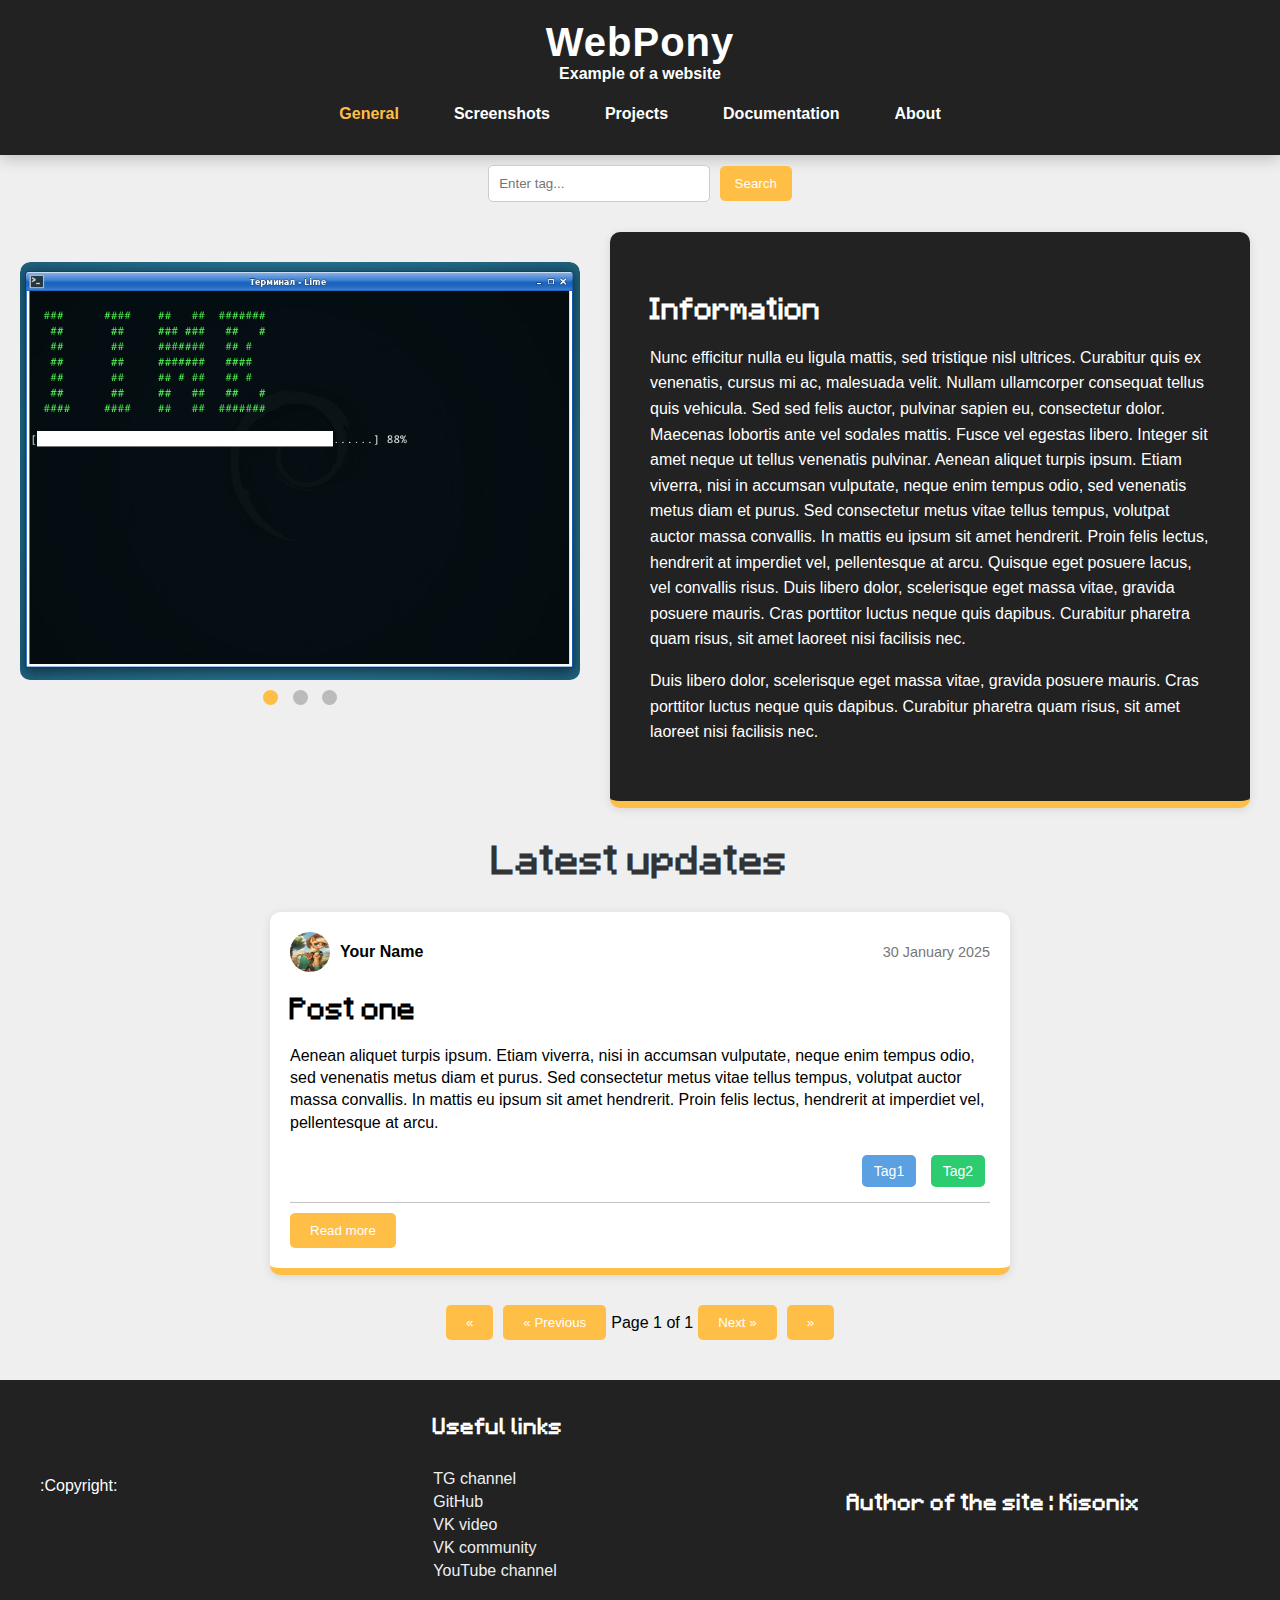
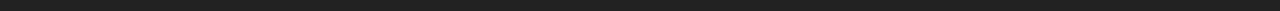
<file: index.html>
<!DOCTYPE html>
<html lang="ru">
	<head>
		<meta charset="UTF-8" />
		<link rel="icon" href="image/logo.ico" type="image/x-icon" />
		<meta name="viewport" content="width=device-width, initial-scale=1.0" />
		<link href="styles/style.css" rel="stylesheet" />
		<link href="styles/posts.css" rel="stylesheet" />
		<title>Example site</title>
	</head>
	<body>
		<header id="header">
			<a href="index.html" class="gradient-text logo">WebPony</a>
			<h0 class="gradient-text">Example of a website</h0>

			<!--<div class="link-cards2" id="linkCards">  //Sections. 
				<a href="#" class="active link-card card-1">
					<h3>One</h3>
					<p>
						diam orci aliquet ligula, in euismod magna turpis at eros. 
						Morbi ut euismod urna. Pellentesque ac magna nunc. Donec ut diam purus.
					</p>
				</a>
				<a href="#" class="link-card card-2">
					<h3>Two</h3>
					<p>Integer sit amet neque ut tellus venenatis pulvinar</p>
				</a>
				<a href="#" class="link-card card-3">
					<h3>Three</h3>
					<p>Nullam a felis convallis, efficitur nisi et, imperdiet metus.</p>
				</a>
				<a href="#" class="link-card card-4">
					<h3>Four</h3>
					<p>
						Ut gravida nec tellus sit amet egestas.
					</p>
				</a>
			</div>-->

			<h0 class="gradient-text"></h0>
			<nav>
				<a class="active" href="index.html">General</a>
				<a href="screenshots.html">Screenshots</a>
				<a href="projects.html">Projects</a>
				<div class="dropdown">
					<a class="dropbtn" onclick="toggleDropdown()"> Documentation </a>
					<div class="dropdown-content" id="dropdownContent">
						<a href="documentation.html">One doc</a>
						<a href="#">Two doc</a>
						<a href="#">Three doc</a>
					</div>
				</div>
				<a href="info-author.html">About</a>
			</nav>
		</header>
		<button id="scrollToTopBtn" title="Scroll up">↑</button>
		<!--<a id="toggleCardsBtn">Show sections</a> //Sections.-->
		<div class="search-container">
			<input type="text" id="tagSearch" placeholder="Enter tag..." />
			<button id="searchButton">Search</button>
		</div>

		<div class="container">
			<main class="content">
				<div class="carousel-info-container">
					<section class="carousel" id="carouselSection">
						<div class="carousel-container">
							<div class="carousel-slide">
								<img src="image/screenshots/1.jpg" alt="Image" />
								<img src="image/screenshots/2.jpg" alt="Image" />
								<img src="image/screenshots/3.jpg" alt="Image" />
							</div>
						</div>
						<div class="carousel-indicators">
							<span class="indicator" onclick="showSlide(0)"></span>
							<span class="indicator" onclick="showSlide(1)"></span>
							<span class="indicator" onclick="showSlide(2)"></span>
						</div>
					</section>
					<section class="MainText post1" id="infoSection">
						<h2 id="header1">Information</h2>
						<p>
							Nunc efficitur nulla eu ligula mattis, sed tristique nisl
							ultrices. Curabitur quis ex venenatis, cursus mi ac, malesuada
							velit. Nullam ullamcorper consequat tellus quis vehicula. Sed sed
							felis auctor, pulvinar sapien eu, consectetur dolor. Maecenas
							lobortis ante vel sodales mattis. Fusce vel egestas libero.
							Integer sit amet neque ut tellus venenatis pulvinar. Aenean
							aliquet turpis ipsum. Etiam viverra, nisi in accumsan vulputate,
							neque enim tempus odio, sed venenatis metus diam et purus. Sed
							consectetur metus vitae tellus tempus, volutpat auctor massa
							convallis. In mattis eu ipsum sit amet hendrerit. Proin felis
							lectus, hendrerit at imperdiet vel, pellentesque at arcu. Quisque
							eget posuere lacus, vel convallis risus. Duis libero dolor,
							scelerisque eget massa vitae, gravida posuere mauris. Cras
							porttitor luctus neque quis dapibus. Curabitur pharetra quam
							risus, sit amet laoreet nisi facilisis nec.
						</p>
						<p>
							Duis libero dolor, scelerisque eget massa vitae, gravida posuere
							mauris. Cras porttitor luctus neque quis dapibus. Curabitur
							pharetra quam risus, sit amet laoreet nisi facilisis nec.
						</p>
					</section>
				</div>
				<h2 class="PostsText" id="resultsHeader" style="display: none">
					Search results
				</h2>
				<div
					class="post-grid post-footer"
					id="resultsContainer"
					style="display: none"
				></div>

				<h2 class="PostsText" id="updatesHeader">Latest updates</h2>
				<div class="post-grid post-footer" id="updatesContainer">
					<!-- Beginning of the post -->
					<section class="post postActive">
						<div class="post-header">
							<div class="post-author">
								<img src="image/ava.jpg" alt="Аватар автора" class="avatar" />
								<a href="info-author.html" class="author-name">Your Name</a>
							</div>
							<div class="post-date">30 January 2025</div>
						</div>
						<h2 id="postHeader1">
							<a href="post1.html">Post one</a>
						</h2>
						<p>
							Aenean aliquet turpis ipsum. Etiam viverra, nisi in accumsan
							vulputate, neque enim tempus odio, sed venenatis metus diam et
							purus. Sed consectetur metus vitae tellus tempus, volutpat auctor
							massa convallis. In mattis eu ipsum sit amet hendrerit. Proin
							felis lectus, hendrerit at imperdiet vel, pellentesque at arcu.
						</p>
						<div class="tags2">
							<a class="tag tag1" href="#">Tag1</a>
							<a class="tag tag4" href="#">Tag2</a>
						</div>
						<hr class="separator" />
						<button class="btn" onclick="location.href='post1.html'">
							Read more
						</button>
					</section>
					<!-- End of post -->
					<!-- New posts -->
				</div>

				<div class="pagination" id="pagination">
					<button id="firstPage" onclick="goToPage(1)">«</button>
					<button id="prevPage" onclick="changePage(-1)">« Previous</button>
					<span id="pageInfo">Page 1 of 3</span>
					<button id="nextPage" onclick="changePage(1)">Next »</button>
					<button id="lastPage" onclick="goToPage(totalPages)">»</button>
				</div>
			</main>
		</div>

		<footer>
			<div class="footer-container">
				<div class="footer-info">
					<p>:Copyright:</p>
				</div>
				<div class="footer-links">
					<h4>Useful links</h4>
					<ul>
						<li>
							<a href="#" target="_blank" rel="noopener noreferrer"
								>TG channel</a
							>
						</li>
						<li>
							<a
								href="https://github.com/Kisonix-Dev"
								target="_blank"
								rel="noopener noreferrer"
								>GitHub</a
							>
						</li>
						<li>
							<a href="#" target="_blank" rel="noopener noreferrer">VK video</a>
						</li>
						<li>
							<a href="#" target="_blank" rel="noopener noreferrer"
								>VK community</a
							>
						</li>
						<li>
							<a
								href="https://www.youtube.com/@Kisonix"
								target="_blank"
								rel="noopener noreferrer"
								>YouTube channel</a
							>
						</li>
					</ul>
				</div>
				<div class="footer-social">
					<h4>Author of the site : Kisonix</h4>
				</div>
			</div>
		</footer>
		<div id="myModal" class="modal">
			<span class="close" id="closeModal">&times;</span>
			<img class="modal-content" id="img01" />
		</div>
		<script src="scripts/togglebtn.js"></script>
		<script src="scripts/carusel.js"></script>
		<script src="scripts/up.js"></script>
		<script src="scripts/pagination.js"></script>
		<script src="scripts/search.js"></script>
		<script src="scripts/dropdown.js"></script>
	</body>
</html>
</file>
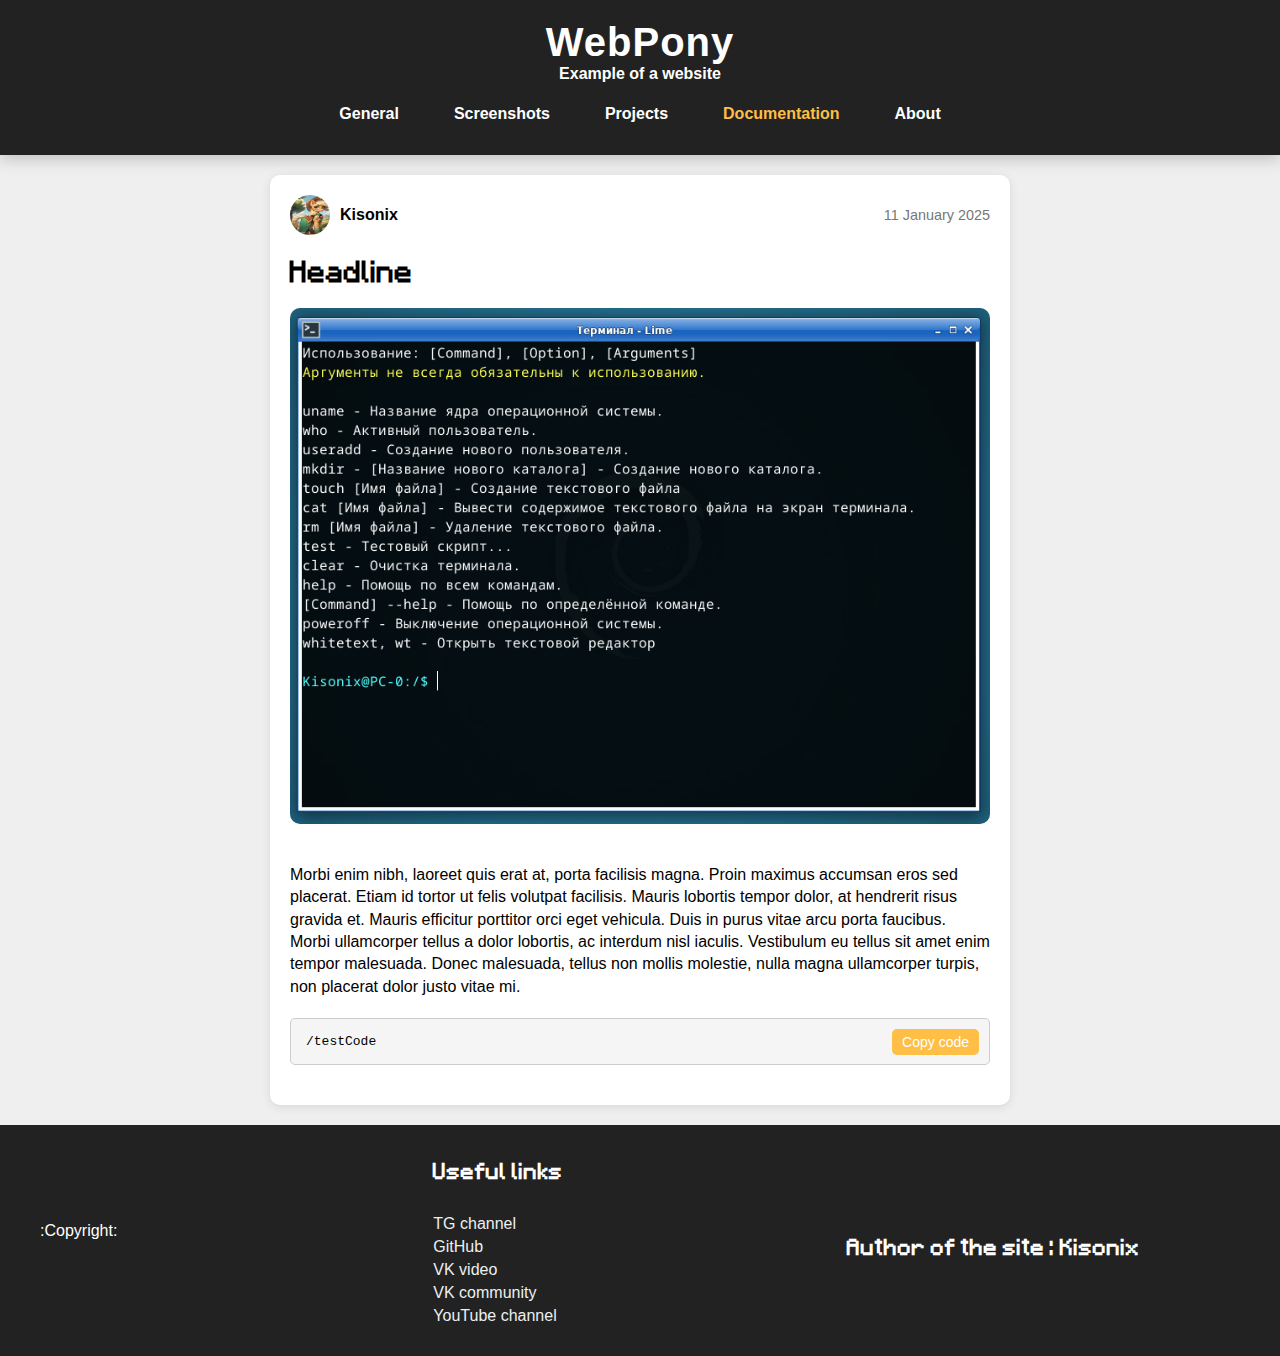
<file: documentation.html>
<!DOCTYPE html>
<html lang="ru">
	<head>
		<meta charset="UTF-8" />
		<link rel="icon" href="image/logo.ico" type="image/x-icon" />
		<meta name="viewport" content="width=device-width, initial-scale=1.0" />
		<link href="styles/style.css" rel="stylesheet" />
		<title>Example site</title>
	</head>
	<body>
		<header id="header">
			<a href="index.html" class="gradient-text logo">WebPony</a>
			<h0 class="gradient-text">Example of a website</h0>

			<!--<div class="link-cards2" id="linkCards">  //Sections. 
				<a href="#" class="active link-card card-1">
					<h3>One</h3>
					<p>
						diam orci aliquet ligula, in euismod magna turpis at eros. 
						Morbi ut euismod urna. Pellentesque ac magna nunc. Donec ut diam purus.
					</p>
				</a>
				<a href="#" class="link-card card-2">
					<h3>Two</h3>
					<p>Integer sit amet neque ut tellus venenatis pulvinar</p>
				</a>
				<a href="#" class="link-card card-3">
					<h3>Three</h3>
					<p>Nullam a felis convallis, efficitur nisi et, imperdiet metus.</p>
				</a>
				<a href="#" class="link-card card-4">
					<h3>Four</h3>
					<p>
						Ut gravida nec tellus sit amet egestas.
					</p>
				</a>
			</div>-->

			<h0 class="gradient-text"></h0>
			<nav>
				<a href="index.html">General</a>
				<a href="screenshots.html">Screenshots</a>
				<a href="projects.html">Projects</a>
				<div class="dropdown">
					<a class="active dropbtn" onclick="toggleDropdown()">
						Documentation
					</a>
					<div class="dropdown-content" id="dropdownContent">
						<a class="active" href="documentation.html">One doc</a>
						<a href="#">Two doc</a>
						<a href="#">Three doc</a>
					</div>
				</div>
				<a href="info-author.html">About</a>
			</nav>
		</header>
		<button id="scrollToTopBtn" title="Scroll up">↑</button>
		<!--<a id="toggleCardsBtn">Show sections</a> //Sections.-->
		<div class="container">
			<main class="content">
				<section class="post">
					<div class="post-author">
						<img src="image/ava.jpg" alt="Аватар автора" class="avatar" />
						<a href="info-author.html" class="author-name">Kisonix</a>
						<div class="post-date-detail">11 January 2025</div>
					</div>
					<a class="linkPost" href="#"><h2>Headline</h2></a>
					<img
						class="img"
						id="myImage"
						src="image/screenshots/3.jpg"
						alt="Screenshots"
						style="
							width: 100%;
							height: auto;
							border-radius: 10px;
							margin-bottom: 20px;
							cursor: pointer;
						"
					/>
					<p>
						Morbi enim nibh, laoreet quis erat at, porta facilisis magna. Proin
						maximus accumsan eros sed placerat. Etiam id tortor ut felis
						volutpat facilisis. Mauris lobortis tempor dolor, at hendrerit risus
						gravida et. Mauris efficitur porttitor orci eget vehicula. Duis in
						purus vitae arcu porta faucibus. Morbi ullamcorper tellus a dolor
						lobortis, ac interdum nisl iaculis. Vestibulum eu tellus sit amet
						enim tempor malesuada. Donec malesuada, tellus non mollis molestie,
						nulla magna ullamcorper turpis, non placerat dolor justo vitae mi.
					</p>

					<!-- Code block -->
					<div class="code-block">
						<button
							class="copy-button"
							id="copyButton"
							onclick="copyToClipboard()"
						>
							Copy code
						</button>
						<pre id="codeBlock">/testCode</pre>
					</div>
				</section>
			</main>
		</div>

		<footer>
			<div class="footer-container">
				<div class="footer-info">
					<p>:Copyright:</p>
				</div>
				<div class="footer-links">
					<h4>Useful links</h4>
					<ul>
						<li>
							<a href="#" target="_blank" rel="noopener noreferrer"
								>TG channel</a
							>
						</li>
						<li>
							<a
								href="https://github.com/Kisonix-Dev"
								target="_blank"
								rel="noopener noreferrer"
								>GitHub</a
							>
						</li>
						<li>
							<a href="#" target="_blank" rel="noopener noreferrer">VK video</a>
						</li>
						<li>
							<a href="#" target="_blank" rel="noopener noreferrer"
								>VK community</a
							>
						</li>
						<li>
							<a
								href="https://www.youtube.com/@Kisonix"
								target="_blank"
								rel="noopener noreferrer"
								>YouTube channel</a
							>
						</li>
					</ul>
				</div>
				<div class="footer-social">
					<h4>Author of the site : Kisonix</h4>
				</div>
			</div>
		</footer>

		<div id="myModal" class="modal">
			<span class="close" id="closeModal">&times;</span>
			<img class="modal-content" id="img01" />
		</div>
		<script src="scripts/togglebtn.js"></script>
		<script src="scripts/img.js"></script>
		<script src="scripts/copycode.js"></script>
		<script src="scripts/up.js"></script>
		<script src="scripts/dropdown.js"></script>
	</body>
</html>
</file>
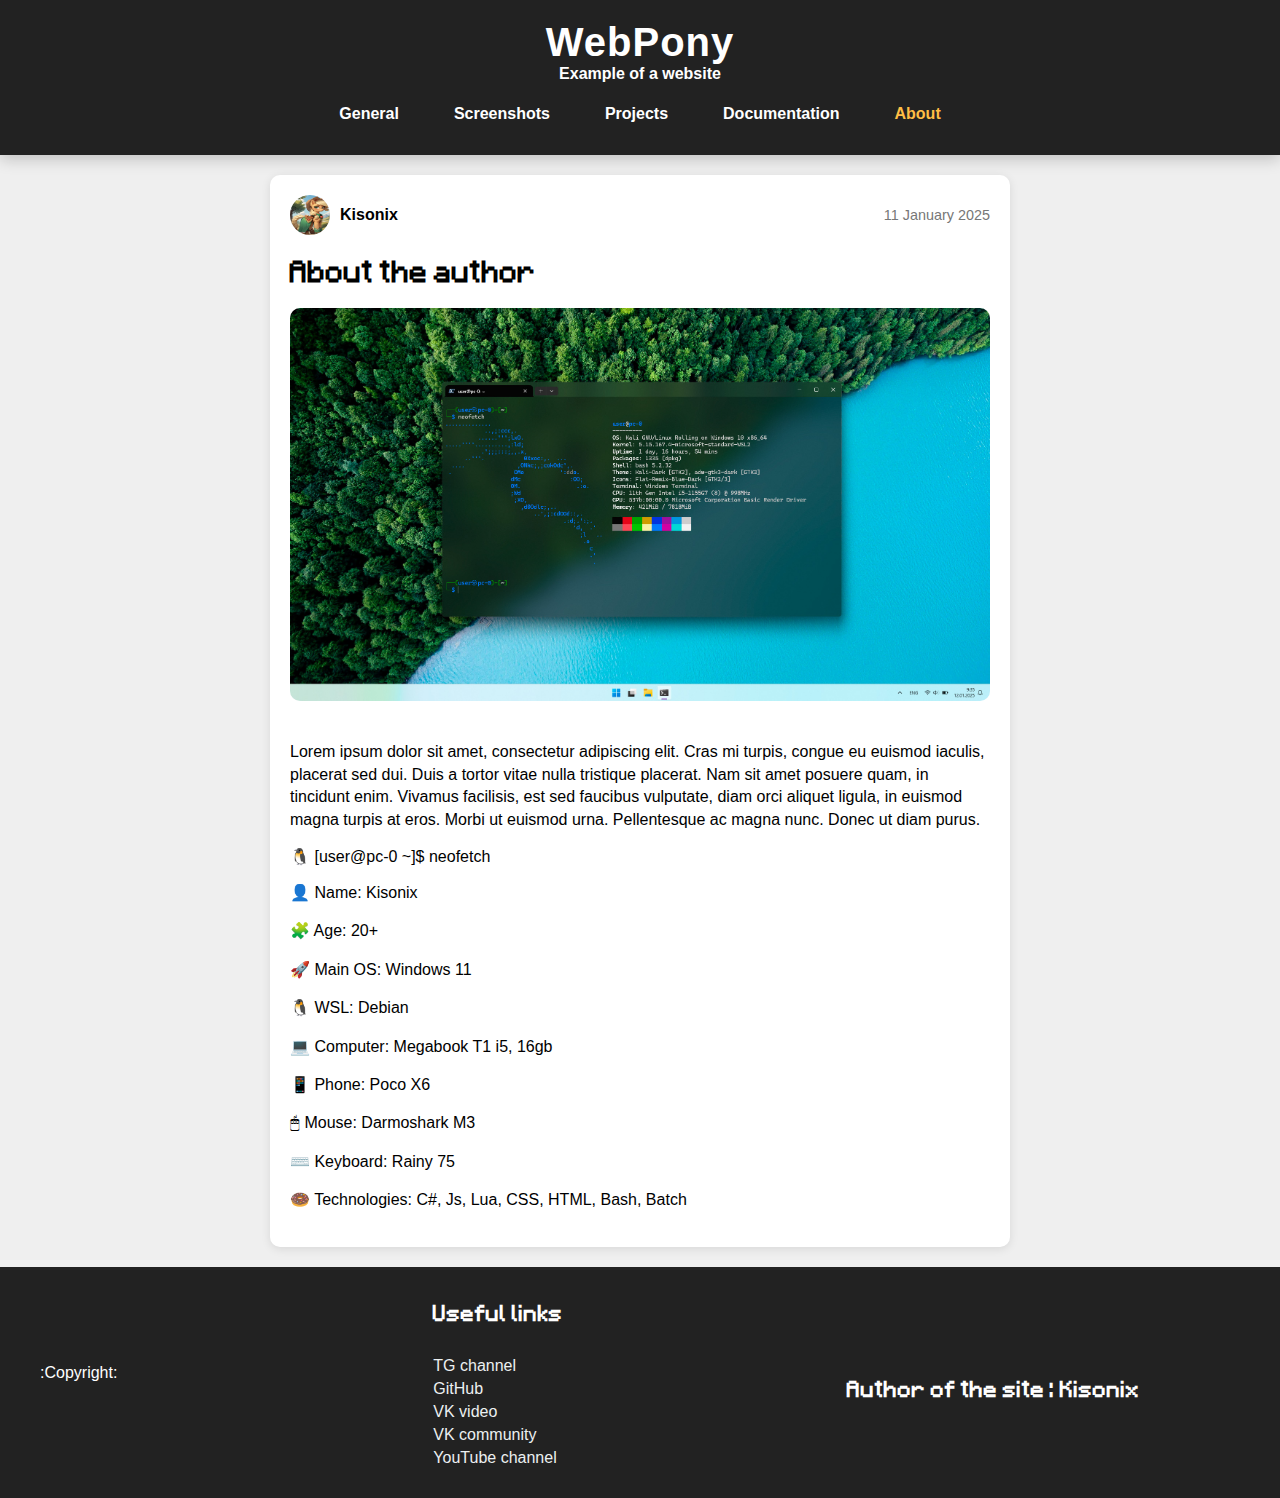
<file: info-author.html>
<!DOCTYPE html>
<html lang="ru">
	<head>
		<meta charset="UTF-8" />
		<link rel="icon" href="image/logo.ico" type="image/x-icon" />
		<meta name="viewport" content="width=device-width, initial-scale=1.0" />
		<link href="styles/style.css" rel="stylesheet" />
		<title>Example site</title>
	</head>
	<body>
		<header id="header">
			<a href="index.html" class="gradient-text logo">WebPony</a>
			<h0 class="gradient-text">Example of a website</h0>

			<!--<div class="link-cards2" id="linkCards">  //Sections. 
				<a href="#" class="active link-card card-1">
					<h3>One</h3>
					<p>
						diam orci aliquet ligula, in euismod magna turpis at eros. 
						Morbi ut euismod urna. Pellentesque ac magna nunc. Donec ut diam purus.
					</p>
				</a>
				<a href="#" class="link-card card-2">
					<h3>Two</h3>
					<p>Integer sit amet neque ut tellus venenatis pulvinar</p>
				</a>
				<a href="#" class="link-card card-3">
					<h3>Three</h3>
					<p>Nullam a felis convallis, efficitur nisi et, imperdiet metus.</p>
				</a>
				<a href="#" class="link-card card-4">
					<h3>Four</h3>
					<p>
						Ut gravida nec tellus sit amet egestas.
					</p>
				</a>
			</div>-->

			<h0 class="gradient-text"></h0>
			<nav>
				<a href="index.html">General</a>
				<a href="screenshots.html">Screenshots</a>
				<a href="projects.html">Projects</a>
				<div class="dropdown">
					<a class="dropbtn" onclick="toggleDropdown()"> Documentation </a>
					<div class="dropdown-content" id="dropdownContent">
						<a href="documentation.html">One doc</a>
						<a href="#">Two doc</a>
						<a href="#">Three doc</a>
					</div>
				</div>
				<a class="active" href="info-author.html">About</a>
			</nav>
		</header>
		<button id="scrollToTopBtn" title="Scroll up">↑</button>
		<!--<a id="toggleCardsBtn">Show sections</a> //Sections.-->
		<div class="container">
			<main class="content">
				<section class="post">
					<div class="post-author">
						<img src="image/ava.jpg" alt="Аватар автора" class="avatar" />
						<a href="info-author.html" class="author-name">Kisonix</a>
						<div class="post-date-detail">11 January 2025</div>
					</div>
					<a class="linkPost" href="#"><h2>About the author</h2></a>
					<img
						class="img"
						id="myImage"
						src="image/img/neofetch.jpg"
						alt="Screenshots"
						style="
							width: 100%;
							height: auto;
							border-radius: 10px;
							margin-bottom: 20px;
							cursor: pointer;
						"
					/>
					<p>
						Lorem ipsum dolor sit amet, consectetur adipiscing elit. Cras mi
						turpis, congue eu euismod iaculis, placerat sed dui. Duis a tortor
						vitae nulla tristique placerat. Nam sit amet posuere quam, in
						tincidunt enim. Vivamus facilisis, est sed faucibus vulputate, diam
						orci aliquet ligula, in euismod magna turpis at eros. Morbi ut
						euismod urna. Pellentesque ac magna nunc. Donec ut diam purus.
					</p>
					🐧 [user@pc-0 ~]$ neofetch
					<p>👤 Name: Kisonix</p>
					<p>🧩 Age: 20+</p>
					<p>🚀 Main OS: Windows 11</p>
					<p>🐧 WSL: Debian</p>
					<p>💻 Computer: Megabook T1 i5, 16gb</p>
					<p>📱 Phone: Poco X6</p>
					<p>🖱 Mouse: Darmoshark M3</p>
					<p>⌨️ Keyboard: Rainy 75</p>
					<p>🍩 Technologies: C#, Js, Lua, CSS, HTML, Bash, Batch</p>
				</section>
			</main>
		</div>

		<footer>
			<div class="footer-container">
				<div class="footer-info">
					<p>:Copyright:</p>
				</div>
				<div class="footer-links">
					<h4>Useful links</h4>
					<ul>
						<li>
							<a href="#" target="_blank" rel="noopener noreferrer"
								>TG channel</a
							>
						</li>
						<li>
							<a
								href="https://github.com/Kisonix-Dev"
								target="_blank"
								rel="noopener noreferrer"
								>GitHub</a
							>
						</li>
						<li>
							<a href="#" target="_blank" rel="noopener noreferrer">VK video</a>
						</li>
						<li>
							<a href="#" target="_blank" rel="noopener noreferrer"
								>VK community</a
							>
						</li>
						<li>
							<a
								href="https://www.youtube.com/@Kisonix"
								target="_blank"
								rel="noopener noreferrer"
								>YouTube channel</a
							>
						</li>
					</ul>
				</div>
				<div class="footer-social">
					<h4>Author of the site : Kisonix</h4>
				</div>
			</div>
		</footer>

		<div id="myModal" class="modal">
			<span class="close" id="closeModal">&times;</span>
			<img class="modal-content" id="img01" />
		</div>
		<script src="scripts/togglebtn.js"></script>
		<script src="scripts/img.js"></script>
		<script src="scripts/up.js"></script>
		<script src="scripts/dropdown.js"></script>
	</body>
</html>
</file>
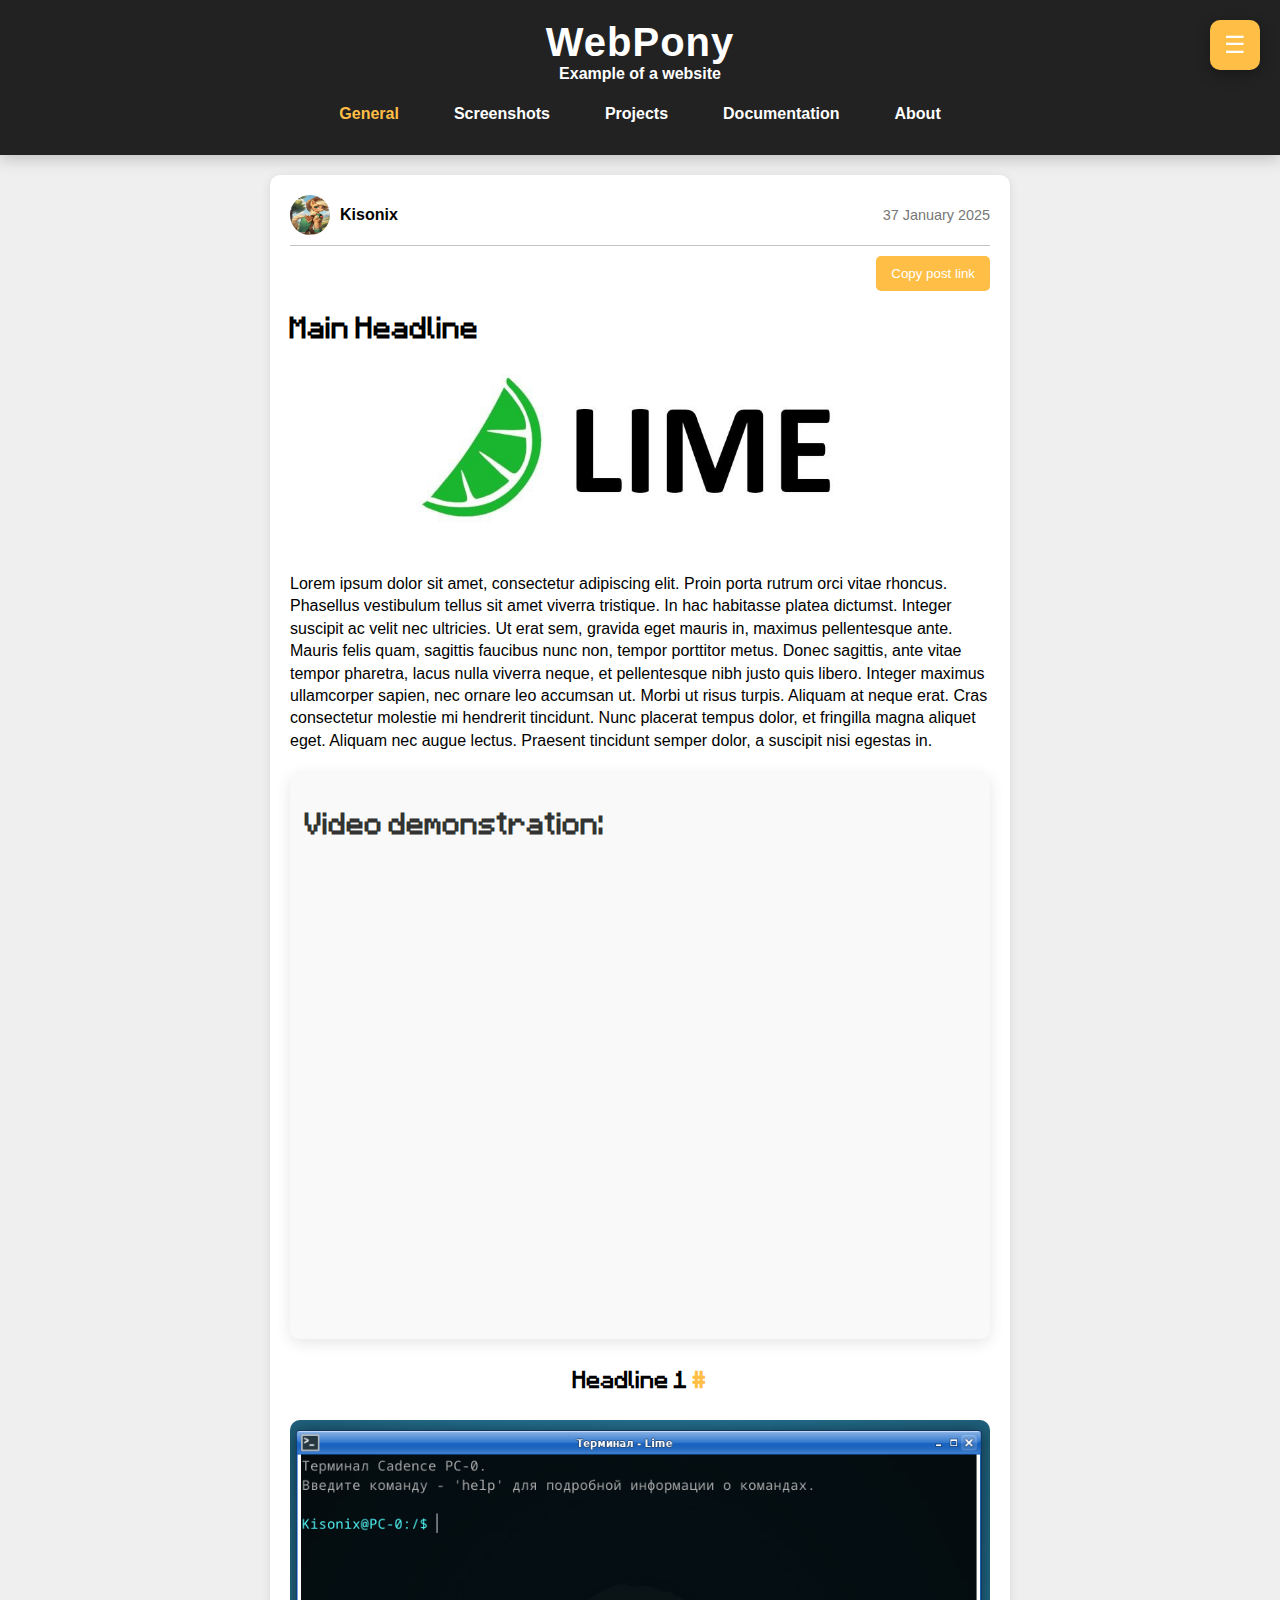
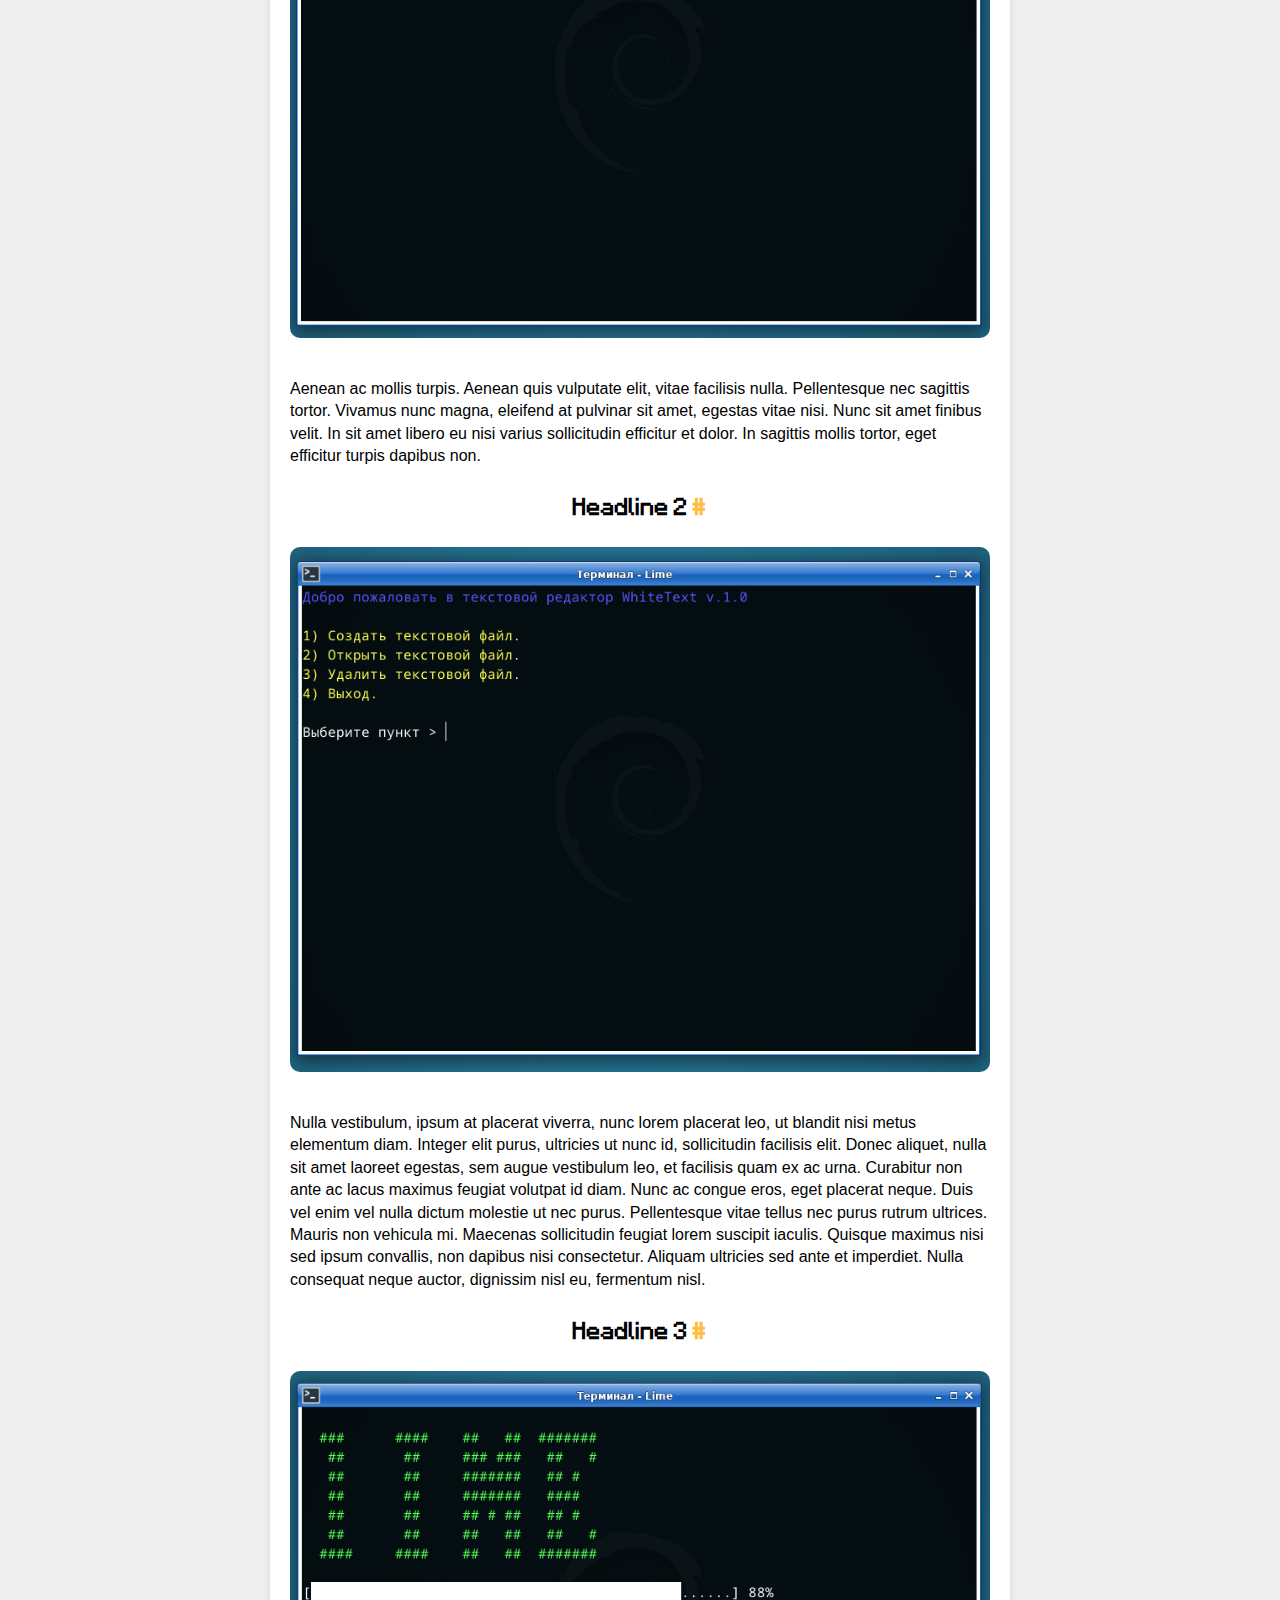
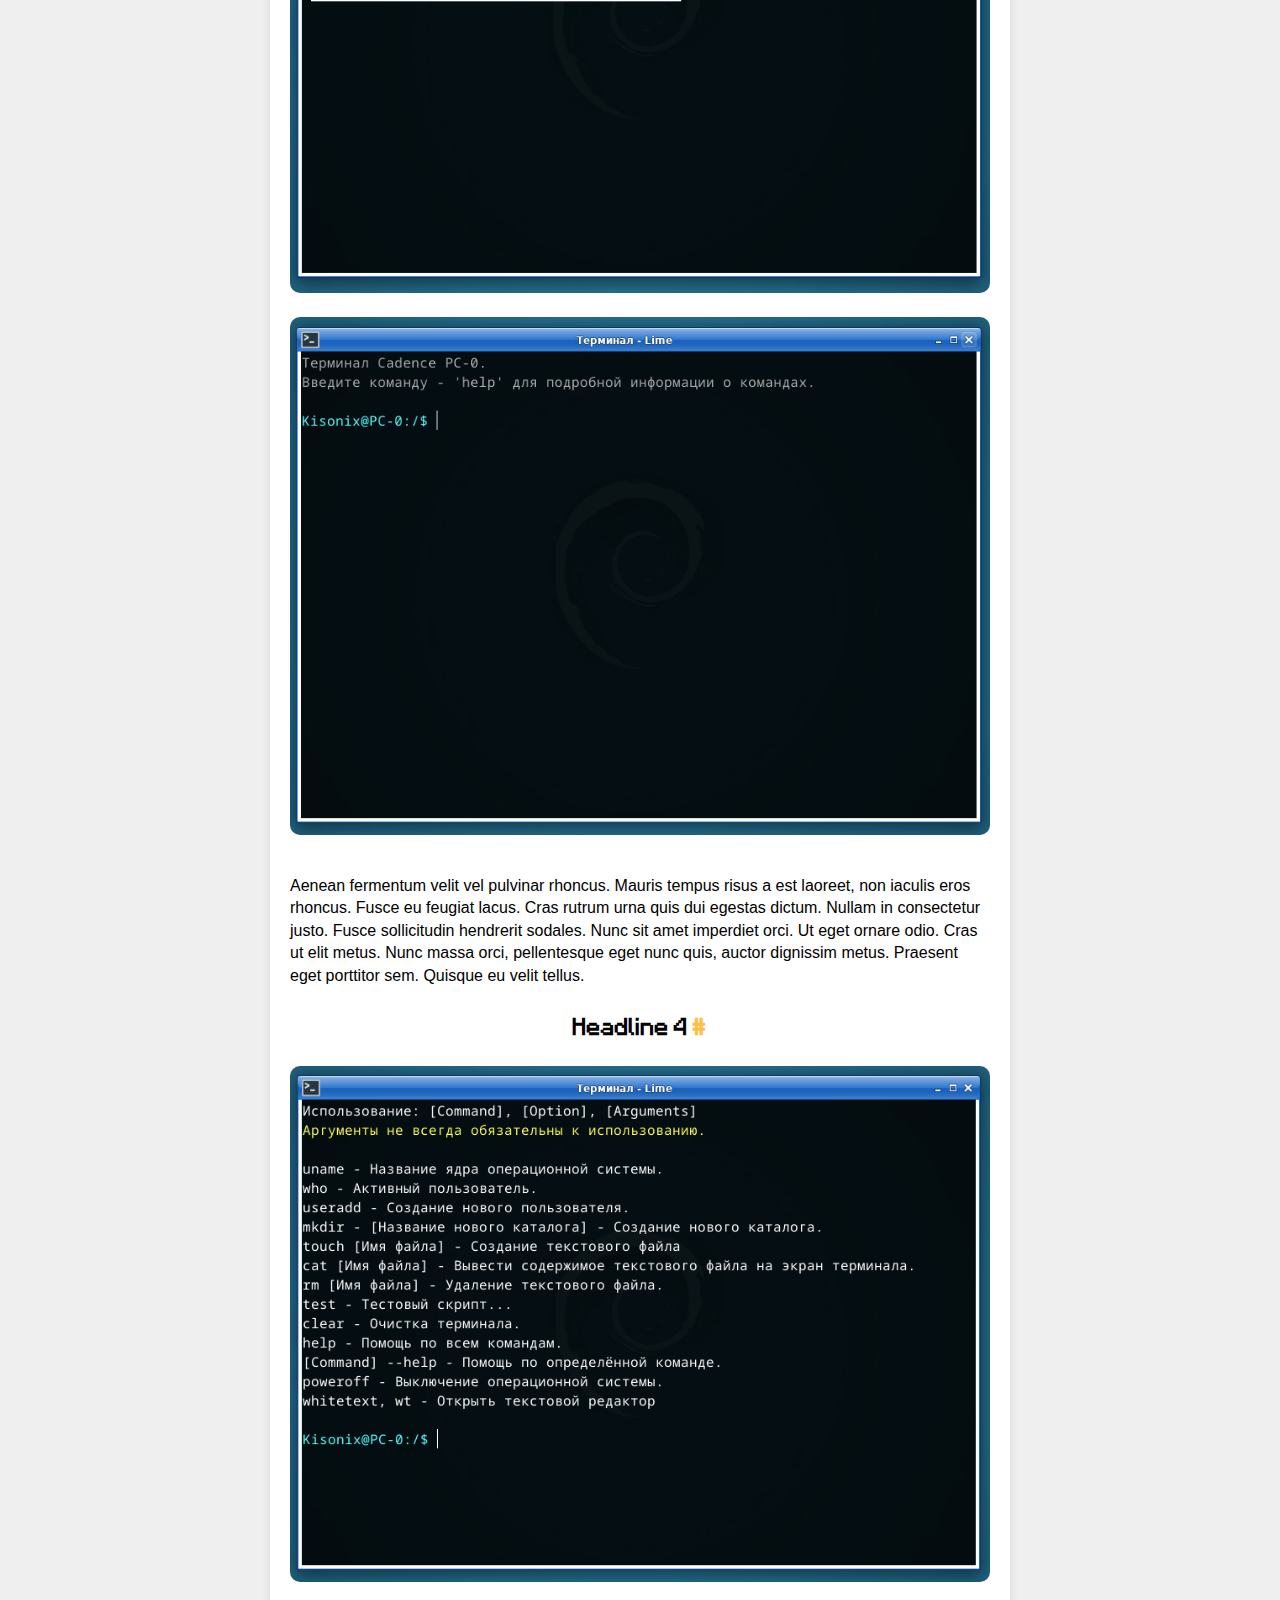
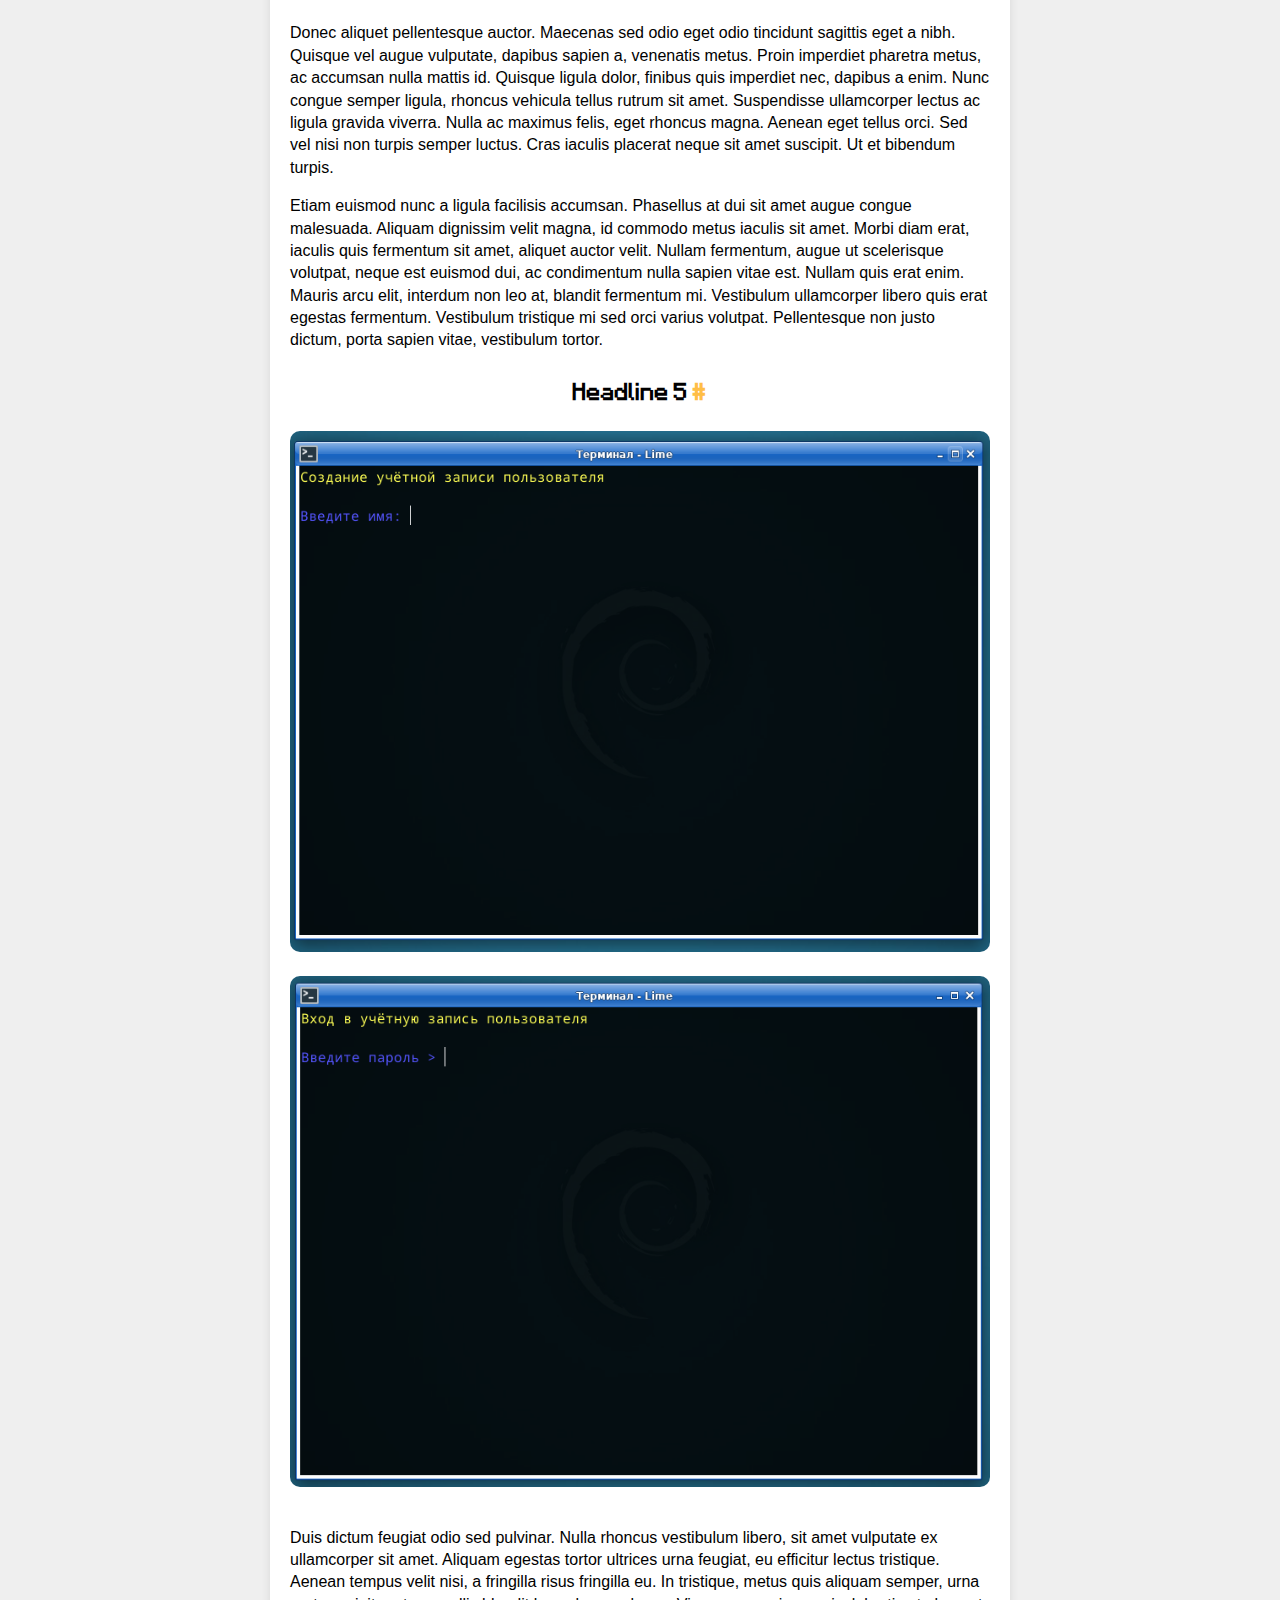
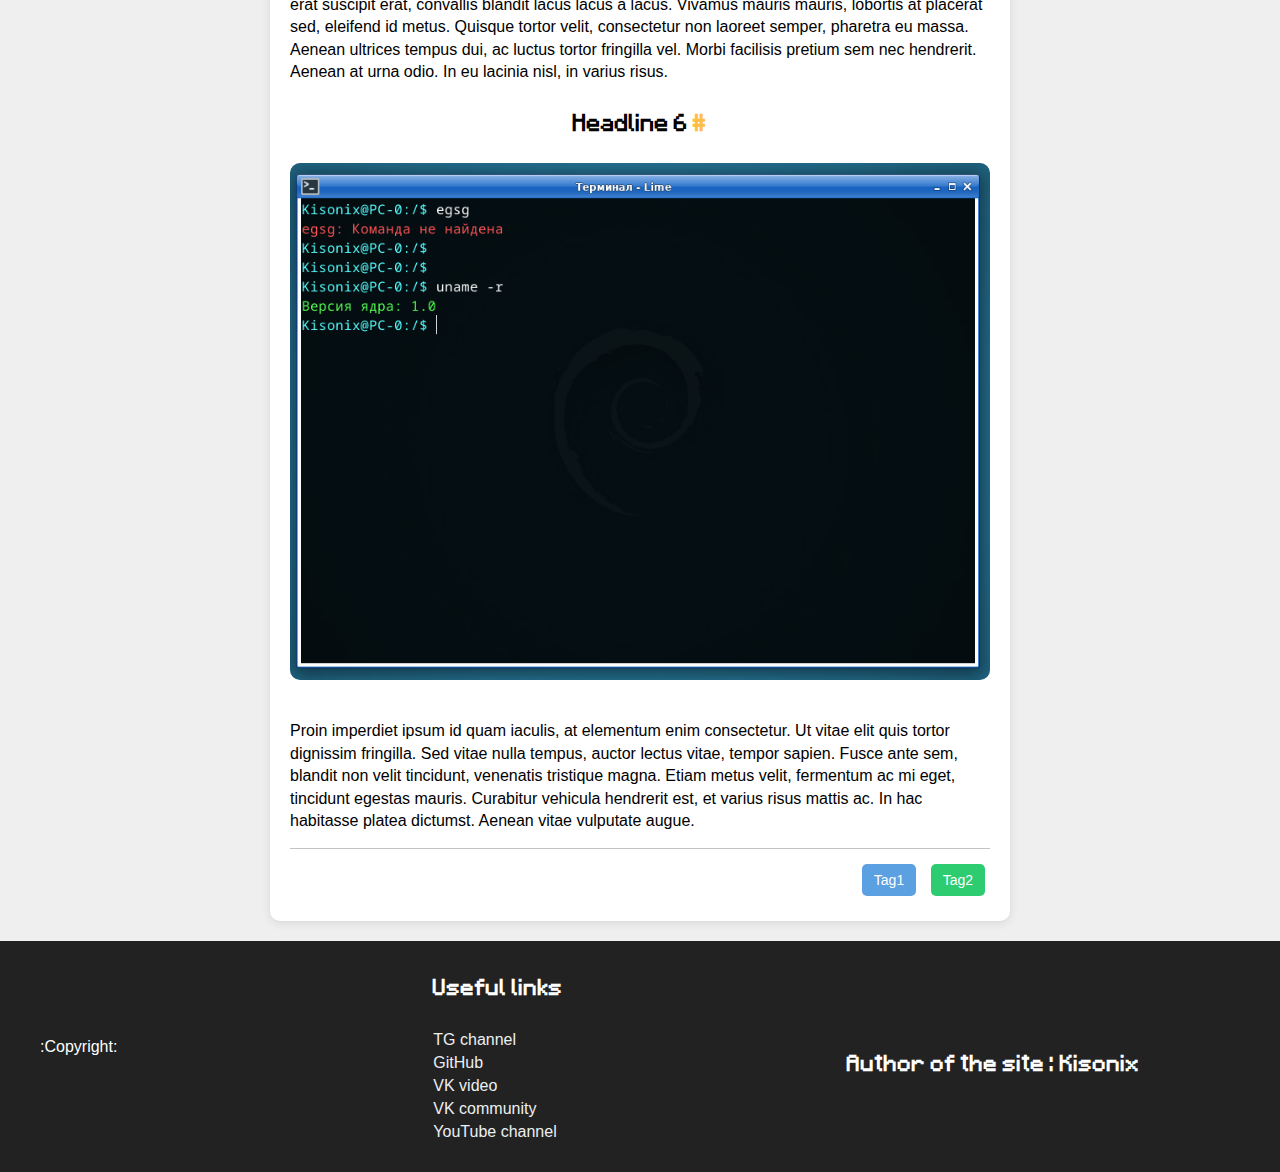
<file: post1.html>
<!DOCTYPE html>
<html lang="ru">
	<head>
		<meta charset="UTF-8" />
		<link rel="icon" href="image/logo.ico" type="image/x-icon" />
		<meta name="viewport" content="width=device-width, initial-scale=1.0" />
		<link href="styles/style.css" rel="stylesheet" />
		<title>Example site</title>
	</head>
	<body>
		<header id="header">
			<a href="index.html" class="gradient-text logo">WebPony</a>
			<h0 class="gradient-text">Example of a website</h0>

			<!--<div class="link-cards2" id="linkCards">  //Sections. 
				<a href="#" class="active link-card card-1">
					<h3>One</h3>
					<p>
						diam orci aliquet ligula, in euismod magna turpis at eros. 
						Morbi ut euismod urna. Pellentesque ac magna nunc. Donec ut diam purus.
					</p>
				</a>
				<a href="#" class="link-card card-2">
					<h3>Two</h3>
					<p>Integer sit amet neque ut tellus venenatis pulvinar</p>
				</a>
				<a href="#" class="link-card card-3">
					<h3>Three</h3>
					<p>Nullam a felis convallis, efficitur nisi et, imperdiet metus.</p>
				</a>
				<a href="#" class="link-card card-4">
					<h3>Four</h3>
					<p>
						Ut gravida nec tellus sit amet egestas.
					</p>
				</a>
			</div>-->

			<h0 class="gradient-text"></h0>
			<nav>
				<a class="active" href="index.html">General</a>
				<a href="screenshots.html">Screenshots</a>
				<a href="projects.html">Projects</a>
				<div class="dropdown">
					<a class="dropbtn" onclick="toggleDropdown()"> Documentation </a>
					<div class="dropdown-content" id="dropdownContent">
						<a href="documentation.html">One doc</a>
						<a href="#">Two doc</a>
						<a href="#">Three doc</a>
					</div>
				</div>
				<a href="info-author.html">About</a>
			</nav>
		</header>
		<button id="scrollToTopBtn" title="Scroll up">↑</button>
		<!--<a id="toggleCardsBtn">Show sections</a> //Sections.-->

		<div class="container">
			<main class="content">
				<section class="post">
					<div class="post-author">
						<img src="image/ava.jpg" alt="Аватар автора" class="avatar" />
						<a href="info-author.html" class="author-name">Kisonix</a>
						<div class="post-date-detail">37 January 2025</div>
					</div>

					<hr class="separator" />
					<div class="copy-button-container">
						<button class="copy-button-link" onclick="copyToClipboard()">
							Copy post link
						</button>
					</div>

					<a class="linkPost" href="#"><h2>Main Headline</h2></a>

					<img
						class="img"
						id="myImage"
						src="image/logo-lime.jpg"
						alt="Screenshots"
						style="
							width: 100%;
							height: auto;
							border-radius: 10px;
							margin-bottom: 20px;
							cursor: pointer;
						"
					/>
					<p>
						Lorem ipsum dolor sit amet, consectetur adipiscing elit. Proin porta
						rutrum orci vitae rhoncus. Phasellus vestibulum tellus sit amet
						viverra tristique. In hac habitasse platea dictumst. Integer
						suscipit ac velit nec ultricies. Ut erat sem, gravida eget mauris
						in, maximus pellentesque ante. Mauris felis quam, sagittis faucibus
						nunc non, tempor porttitor metus. Donec sagittis, ante vitae tempor
						pharetra, lacus nulla viverra neque, et pellentesque nibh justo quis
						libero. Integer maximus ullamcorper sapien, nec ornare leo accumsan
						ut. Morbi ut risus turpis. Aliquam at neque erat. Cras consectetur
						molestie mi hendrerit tincidunt. Nunc placerat tempus dolor, et
						fringilla magna aliquet eget. Aliquam nec augue lectus. Praesent
						tincidunt semper dolor, a suscipit nisi egestas in.
					</p>

					<!-- Embeddable player for video from VK -->
					<section class="video-player">
						<h2>Video demonstration:</h2>
						<iframe
							src="https://vkvideo.ru/video_ext.php?oid=-228873842&id=456239017&hd=2"
							width="670"
							height="470"
							allow="autoplay; encrypted-media; fullscreen; picture-in-picture; screen-wake-lock;"
							frameborder="0"
							allowfullscreen
						></iframe>
					</section>

					<h3 id="header1">
						Headline 1<a class="symbolLink" href="#header1"> #</a>
					</h3>
					<img
						class="img"
						id="myImage"
						src="image/screenshots/2.jpg"
						alt="Screenshots"
						style="
							width: 100%;
							height: auto;
							border-radius: 10px;
							margin-bottom: 20px;
							cursor: pointer;
						"
					/>
					<p>
						Aenean ac mollis turpis. Aenean quis vulputate elit, vitae facilisis
						nulla. Pellentesque nec sagittis tortor. Vivamus nunc magna,
						eleifend at pulvinar sit amet, egestas vitae nisi. Nunc sit amet
						finibus velit. In sit amet libero eu nisi varius sollicitudin
						efficitur et dolor. In sagittis mollis tortor, eget efficitur turpis
						dapibus non.
					</p>

					<h3 id="header2">
						Headline 2<a class="symbolLink" href="#header2"> #</a>
					</h3>
					<img
						class="img"
						id="myImage"
						src="image/screenshots/4.jpg"
						alt="Screenshots"
						style="
							width: 100%;
							height: auto;
							border-radius: 10px;
							margin-bottom: 20px;
							cursor: pointer;
						"
					/>
					<p>
						Nulla vestibulum, ipsum at placerat viverra, nunc lorem placerat
						leo, ut blandit nisi metus elementum diam. Integer elit purus,
						ultricies ut nunc id, sollicitudin facilisis elit. Donec aliquet,
						nulla sit amet laoreet egestas, sem augue vestibulum leo, et
						facilisis quam ex ac urna. Curabitur non ante ac lacus maximus
						feugiat volutpat id diam. Nunc ac congue eros, eget placerat neque.
						Duis vel enim vel nulla dictum molestie ut nec purus. Pellentesque
						vitae tellus nec purus rutrum ultrices. Mauris non vehicula mi.
						Maecenas sollicitudin feugiat lorem suscipit iaculis. Quisque
						maximus nisi sed ipsum convallis, non dapibus nisi consectetur.
						Aliquam ultricies sed ante et imperdiet. Nulla consequat neque
						auctor, dignissim nisl eu, fermentum nisl.
					</p>

					<h3 id="header3">
						Headline 3<a class="symbolLink" href="#header3"> #</a>
					</h3>
					<img
						class="img"
						id="myImage"
						src="image/screenshots/1.jpg"
						alt="Screenshots"
						style="
							width: 100%;
							height: auto;
							border-radius: 10px;
							margin-bottom: 20px;
							cursor: pointer;
						"
					/>
					<img
						class="img"
						id="myImage"
						src="image/screenshots/2.jpg"
						alt="Screenshots"
						style="
							width: 100%;
							height: auto;
							border-radius: 10px;
							margin-bottom: 20px;
							cursor: pointer;
						"
					/>
					<p>
						Aenean fermentum velit vel pulvinar rhoncus. Mauris tempus risus a
						est laoreet, non iaculis eros rhoncus. Fusce eu feugiat lacus. Cras
						rutrum urna quis dui egestas dictum. Nullam in consectetur justo.
						Fusce sollicitudin hendrerit sodales. Nunc sit amet imperdiet orci.
						Ut eget ornare odio. Cras ut elit metus. Nunc massa orci,
						pellentesque eget nunc quis, auctor dignissim metus. Praesent eget
						porttitor sem. Quisque eu velit tellus.
					</p>

					<h3 id="header4">
						Headline 4<a class="symbolLink" href="#header4"> #</a>
					</h3>
					<img
						class="img"
						id="myImage"
						src="image/screenshots/3.jpg"
						alt="Screenshots"
						style="
							width: 100%;
							height: auto;
							border-radius: 10px;
							margin-bottom: 20px;
							cursor: pointer;
						"
					/>
					<p>
						Donec aliquet pellentesque auctor. Maecenas sed odio eget odio
						tincidunt sagittis eget a nibh. Quisque vel augue vulputate, dapibus
						sapien a, venenatis metus. Proin imperdiet pharetra metus, ac
						accumsan nulla mattis id. Quisque ligula dolor, finibus quis
						imperdiet nec, dapibus a enim. Nunc congue semper ligula, rhoncus
						vehicula tellus rutrum sit amet. Suspendisse ullamcorper lectus ac
						ligula gravida viverra. Nulla ac maximus felis, eget rhoncus magna.
						Aenean eget tellus orci. Sed vel nisi non turpis semper luctus. Cras
						iaculis placerat neque sit amet suscipit. Ut et bibendum turpis.
					</p>
					<p>
						Etiam euismod nunc a ligula facilisis accumsan. Phasellus at dui sit
						amet augue congue malesuada. Aliquam dignissim velit magna, id
						commodo metus iaculis sit amet. Morbi diam erat, iaculis quis
						fermentum sit amet, aliquet auctor velit. Nullam fermentum, augue ut
						scelerisque volutpat, neque est euismod dui, ac condimentum nulla
						sapien vitae est. Nullam quis erat enim. Mauris arcu elit, interdum
						non leo at, blandit fermentum mi. Vestibulum ullamcorper libero quis
						erat egestas fermentum. Vestibulum tristique mi sed orci varius
						volutpat. Pellentesque non justo dictum, porta sapien vitae,
						vestibulum tortor.
					</p>

					<h3 id="header5">
						Headline 5<a class="symbolLink" href="#header5"> #</a>
					</h3>
					<img
						class="img"
						id="myImage"
						src="image/screenshots/6.jpg"
						alt="Screenshots"
						style="
							width: 100%;
							height: auto;
							border-radius: 10px;
							margin-bottom: 20px;
							cursor: pointer;
						"
					/>
					<img
						class="img"
						id="myImage"
						src="image/screenshots/7.jpg"
						alt="Screenshots"
						style="
							width: 100%;
							height: auto;
							border-radius: 10px;
							margin-bottom: 20px;
							cursor: pointer;
						"
					/>
					<p>
						Duis dictum feugiat odio sed pulvinar. Nulla rhoncus vestibulum
						libero, sit amet vulputate ex ullamcorper sit amet. Aliquam egestas
						tortor ultrices urna feugiat, eu efficitur lectus tristique. Aenean
						tempus velit nisi, a fringilla risus fringilla eu. In tristique,
						metus quis aliquam semper, urna erat suscipit erat, convallis
						blandit lacus lacus a lacus. Vivamus mauris mauris, lobortis at
						placerat sed, eleifend id metus. Quisque tortor velit, consectetur
						non laoreet semper, pharetra eu massa. Aenean ultrices tempus dui,
						ac luctus tortor fringilla vel. Morbi facilisis pretium sem nec
						hendrerit. Aenean at urna odio. In eu lacinia nisl, in varius risus.
					</p>

					<h3 id="header6">
						Headline 6<a class="symbolLink" href="#header6"> #</a>
					</h3>
					<img
						class="img"
						id="myImage"
						src="image/screenshots/5.jpg"
						alt="Screenshots"
						style="
							width: 100%;
							height: auto;
							border-radius: 10px;
							margin-bottom: 20px;
							cursor: pointer;
						"
					/>
					<p>
						Proin imperdiet ipsum id quam iaculis, at elementum enim
						consectetur. Ut vitae elit quis tortor dignissim fringilla. Sed
						vitae nulla tempus, auctor lectus vitae, tempor sapien. Fusce ante
						sem, blandit non velit tincidunt, venenatis tristique magna. Etiam
						metus velit, fermentum ac mi eget, tincidunt egestas mauris.
						Curabitur vehicula hendrerit est, et varius risus mattis ac. In hac
						habitasse platea dictumst. Aenean vitae vulputate augue.
					</p>

					<hr class="separator" />
					<div class="tags2">
						<a class="tag tag1" href="index.html">Tag1</a>
						<a class="tag tag4" href="index.html">Tag2</a>
					</div>
				</section>
			</main>

			<div class="sidebar" id="sidebar">
				<h3>Content</h3>
				<ul>
					<li><a href="#header1">Headline 1</a></li>
					<li><a href="#header2">Headline 2</a></li>
					<li><a href="#header3">Headline 3</a></li>
					<li><a href="#header4">Headline 4</a></li>
					<li><a href="#header5">Headline 5</a></li>
					<li><a href="#header6">Headline 6</a></li>
				</ul>
			</div>
		</div>

		<button class="sidebar-toggle" id="toggleSidebar">☰</button>

		<div id="myModal" class="modal">
			<span class="close" id="closeModal">&times;</span>
			<img class="modal-content" id="img01" />
		</div>
		<footer>
			<div class="footer-container">
				<div class="footer-info">
					<p>:Copyright:</p>
				</div>
				<div class="footer-links">
					<h4>Useful links</h4>
					<ul>
						<li>
							<a href="#" target="_blank" rel="noopener noreferrer"
								>TG channel</a
							>
						</li>
						<li>
							<a
								href="https://github.com/Kisonix-Dev"
								target="_blank"
								rel="noopener noreferrer"
								>GitHub</a
							>
						</li>
						<li>
							<a href="#" target="_blank" rel="noopener noreferrer">VK video</a>
						</li>
						<li>
							<a href="#" target="_blank" rel="noopener noreferrer"
								>VK community</a
							>
						</li>
						<li>
							<a
								href="https://www.youtube.com/@Kisonix"
								target="_blank"
								rel="noopener noreferrer"
								>YouTube channel</a
							>
						</li>
					</ul>
				</div>
				<div class="footer-social">
					<h4>Author of the site : Kisonix</h4>
				</div>
			</div>
		</footer>
		<script src="scripts/togglebtn.js"></script>
		<script src="scripts/link.js"></script>
		<script src="scripts/sidebar.js"></script>
		<script src="scripts/img.js"></script>
		<script src="scripts/up.js"></script>
		<script src="scripts/dropdown.js"></script>
		<script src="scripts/search.js"></script>
	</body>
</html>
</file>
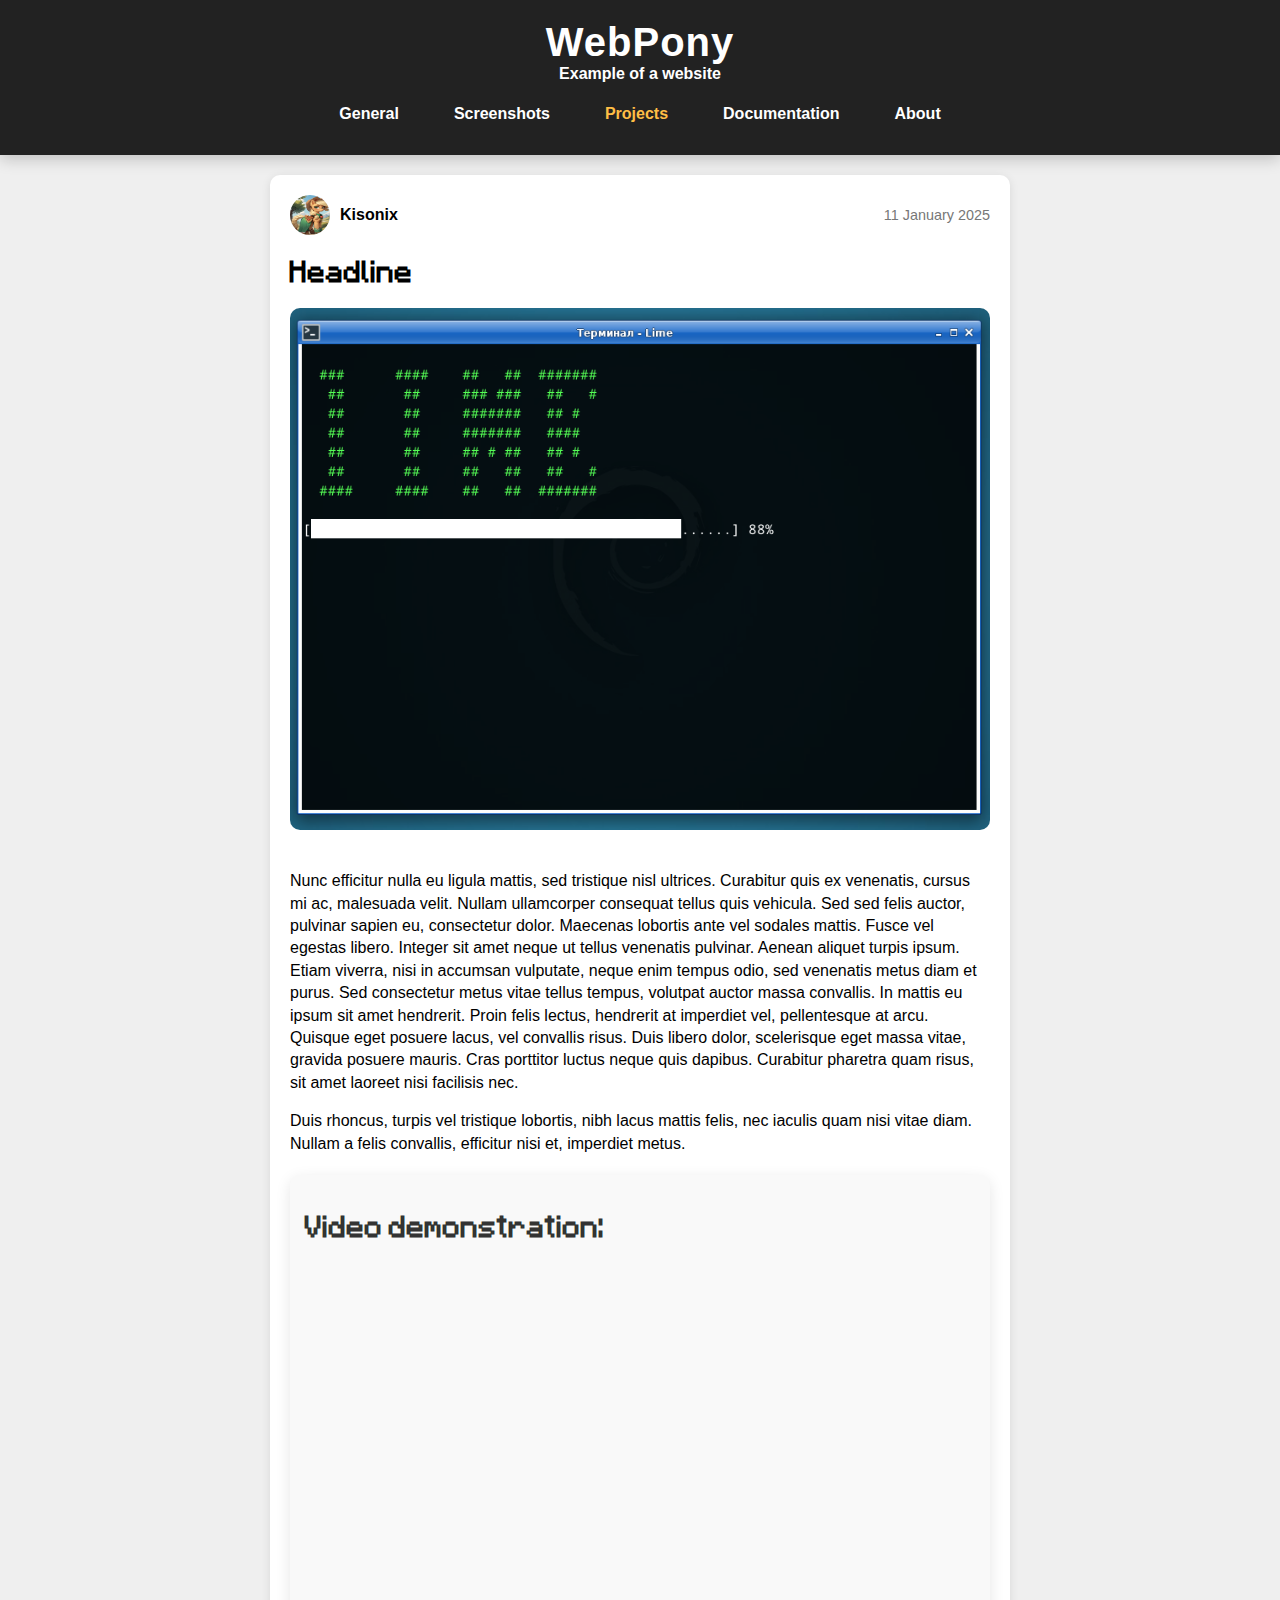
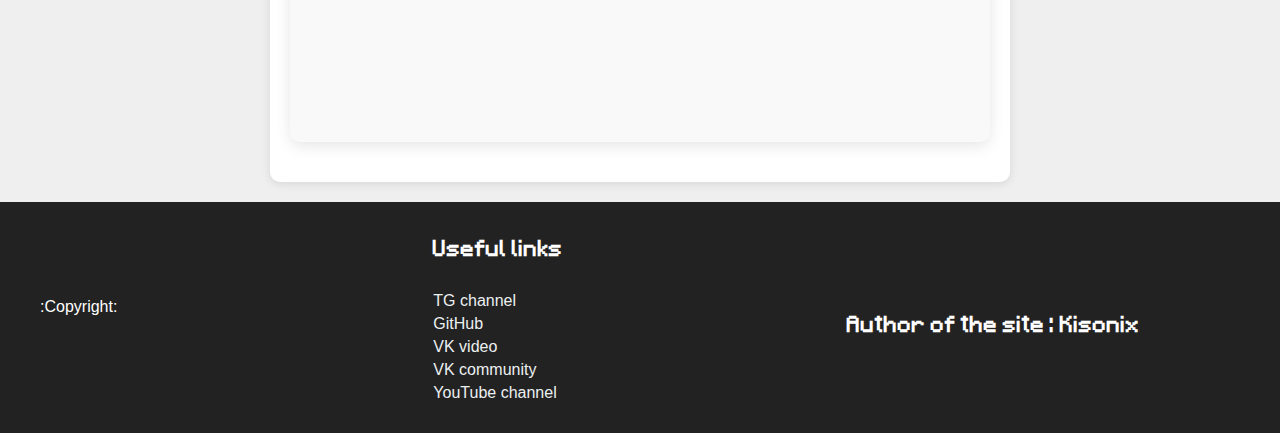
<file: projects.html>
<!DOCTYPE html>
<html lang="ru">
	<head>
		<meta charset="UTF-8" />
		<link rel="icon" href="image/logo.ico" type="image/x-icon" />
		<meta name="viewport" content="width=device-width, initial-scale=1.0" />
		<link href="styles/style.css" rel="stylesheet" />
		<title>Example site</title>
	</head>
	<body>
		<header id="header">
			<a href="index.html" class="gradient-text logo">WebPony</a>
			<h0 class="gradient-text">Example of a website</h0>

			<!--<div class="link-cards2" id="linkCards">  //Sections. 
				<a href="#" class="active link-card card-1">
					<h3>One</h3>
					<p>
						diam orci aliquet ligula, in euismod magna turpis at eros. 
						Morbi ut euismod urna. Pellentesque ac magna nunc. Donec ut diam purus.
					</p>
				</a>
				<a href="#" class="link-card card-2">
					<h3>Two</h3>
					<p>Integer sit amet neque ut tellus venenatis pulvinar</p>
				</a>
				<a href="#" class="link-card card-3">
					<h3>Three</h3>
					<p>Nullam a felis convallis, efficitur nisi et, imperdiet metus.</p>
				</a>
				<a href="#" class="link-card card-4">
					<h3>Four</h3>
					<p>
						Ut gravida nec tellus sit amet egestas.
					</p>
				</a>
			</div>-->

			<h0 class="gradient-text"></h0>
			<nav>
				<a href="index.html">General</a>
				<a href="screenshots.html">Screenshots</a>
				<a class="active" href="projects.html">Projects</a>
				<div class="dropdown">
					<a class="dropbtn" onclick="toggleDropdown()"> Documentation </a>
					<div class="dropdown-content" id="dropdownContent">
						<a href="documentation.html">One doc</a>
						<a href="#">Two doc</a>
						<a href="#">Three doc</a>
					</div>
				</div>
				<a href="info-author.html">About</a>
			</nav>
		</header>
		<button id="scrollToTopBtn" title="Scroll up">↑</button>
		<!--<a id="toggleCardsBtn">Show sections</a> //Sections.-->
    <div class="container">
      <main class="content">
        <section class="post">
          <div class="post-author">
            <img src="image/ava.jpg" alt="Аватар автора" class="avatar" />
            <a href="info-author.html" class="author-name">Kisonix</a>
            <div class="post-date-detail">11 January 2025</div>
          </div>
          <a class="linkPost" href="#"><h2>Headline</h2></a>
          <img
            class="img"
            id="myImage"
            src="image/screenshots/1.jpg"
            alt="Screenshots"
            style="
              width: 100%;
              height: auto;
              border-radius: 10px;
              margin-bottom: 20px;
              cursor: pointer;
            "
          />
          <p>Nunc efficitur nulla eu ligula mattis, sed tristique nisl ultrices. Curabitur quis ex venenatis, 
						cursus mi ac, malesuada velit. Nullam ullamcorper consequat tellus quis vehicula. Sed sed felis auctor, 
						pulvinar sapien eu, consectetur dolor. Maecenas lobortis ante vel sodales mattis. Fusce vel egestas libero. 
						Integer sit amet neque ut tellus venenatis pulvinar. Aenean aliquet turpis ipsum. Etiam viverra, nisi 
						in accumsan vulputate, neque enim tempus odio, sed venenatis metus diam et purus. Sed consectetur metus 
						vitae tellus tempus, volutpat auctor massa convallis. In mattis eu ipsum sit amet hendrerit. 
						Proin felis lectus, hendrerit at imperdiet vel, pellentesque at arcu. Quisque eget posuere lacus,
						vel convallis risus. Duis libero dolor, scelerisque eget massa vitae, gravida posuere mauris. 
						Cras porttitor luctus neque quis dapibus. Curabitur pharetra quam risus, sit amet laoreet nisi facilisis nec.</p>
          <p>Duis rhoncus, turpis vel tristique lobortis, nibh lacus mattis felis, nec iaculis quam nisi vitae diam. 
						Nullam a felis convallis, efficitur nisi et, imperdiet metus.</p>

          <!-- Embeddable player for video from VK -->
          <section class="video-player">
            <h2>Video demonstration:</h2>
            <iframe
              src="https://vkvideo.ru/"
              width="670"
              height="470"
              allow="autoplay; encrypted-media; fullscreen; picture-in-picture; screen-wake-lock;"
              frameborder="0"
              allowfullscreen
            ></iframe>
          </section>

          <!-- Embeddable YouTube Player
<section class="video-player">
    <h2>Video demonstration:</h2>
    <iframe width="100%" height="315" src="https://www.youtube.com/" 
            title="YouTube video player" frameborder="0" 
            allow="accelerometer; autoplay; clipboard-write; encrypted-media; gyroscope; picture-in-picture" 
            allowfullscreen></iframe>
</section>-->

          <!-- Audio player -->
          <!-- <section class="audio-player">
            <h2>Audio post:</h2>
            <audio controls id="audioPlayer">
              <source
                id="audioSource"
                src="voice/voice1.mp3"
                type="audio/mpeg"
              />
              Your browser does not support audio.
            </audio>
          </section>-->
      </main>
    </div>
    <footer>
      <div class="footer-container">
        <div class="footer-info">
					<p>:Copyright:</p>
				</div>
				<div class="footer-links">
					<h4>Useful links</h4>
					<ul>
						<li>
							<a href="#" target="_blank" rel="noopener noreferrer"
								>TG channel</a
							>
						</li>
						<li>
							<a
								href="https://github.com/Kisonix-Dev"
								target="_blank"
								rel="noopener noreferrer"
								>GitHub</a
							>
						</li>
						<li>
							<a href="#" target="_blank" rel="noopener noreferrer">VK video</a>
						</li>
						<li>
							<a href="#" target="_blank" rel="noopener noreferrer"
								>VK community</a
							>
						</li>
						<li>
							<a
								href="https://www.youtube.com/@Kisonix"
								target="_blank"
								rel="noopener noreferrer"
								>YouTube channel</a
							>
						</li>
					</ul>
				</div>
				<div class="footer-social">
					<h4>Author of the site : Kisonix</h4>
        </div>
      </div>
    </footer>

    <div id="myModal" class="modal">
      <span class="close" id="closeModal">&times;</span>
      <img class="modal-content" id="img01" />
    </div>
    <script src="scripts/togglebtn.js"></script>
    <script src="scripts/img.js"></script>
    <script src="scripts/up.js"></script>
    <script src="scripts/dropdown.js"></script>
  </body>
</html>
</file>
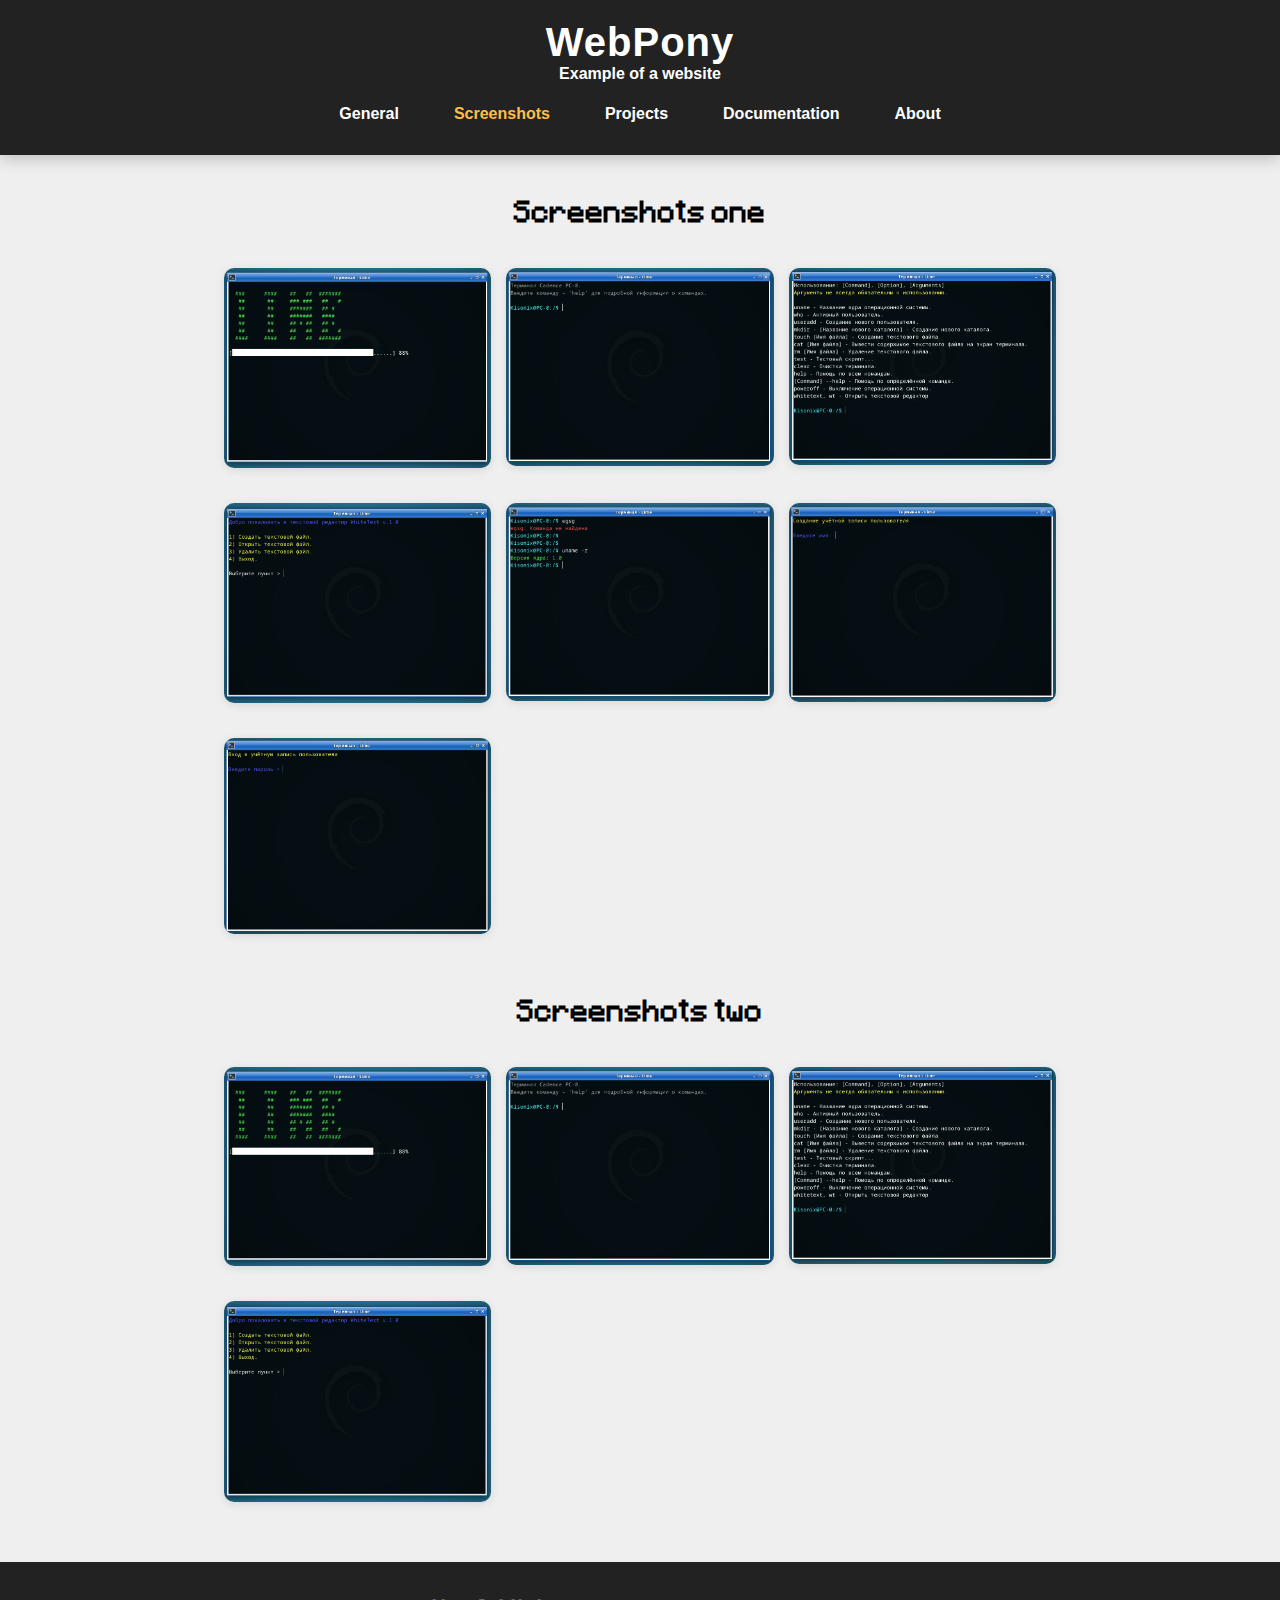
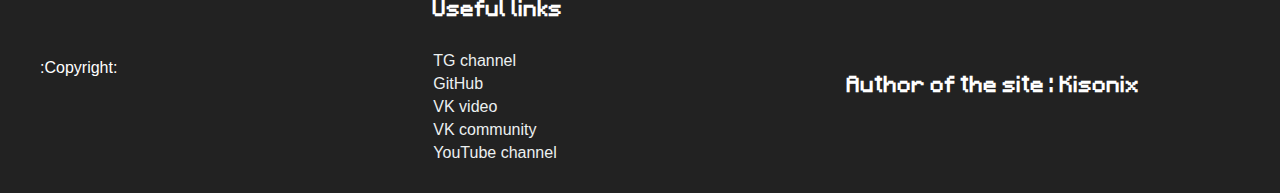
<file: screenshots.html>
<!DOCTYPE html>
<html lang="ru">
	<head>
		<meta charset="UTF-8" />
		<link rel="icon" href="image/logo.ico" type="image/x-icon" />
		<meta name="viewport" content="width=device-width, initial-scale=1.0" />
		<link href="styles/style.css" rel="stylesheet" />
		<title>Example site</title>
	</head>
	<body>
		<header id="header">
			<a href="index.html" class="gradient-text logo">WebPony</a>
			<h0 class="gradient-text">Example of a website</h0>

			<!--<div class="link-cards2" id="linkCards">  //Sections. 
				<a href="#" class="active link-card card-1">
					<h3>One</h3>
					<p>
						diam orci aliquet ligula, in euismod magna turpis at eros. 
						Morbi ut euismod urna. Pellentesque ac magna nunc. Donec ut diam purus.
					</p>
				</a>
				<a href="#" class="link-card card-2">
					<h3>Two</h3>
					<p>Integer sit amet neque ut tellus venenatis pulvinar</p>
				</a>
				<a href="#" class="link-card card-3">
					<h3>Three</h3>
					<p>Nullam a felis convallis, efficitur nisi et, imperdiet metus.</p>
				</a>
				<a href="#" class="link-card card-4">
					<h3>Four</h3>
					<p>
						Ut gravida nec tellus sit amet egestas.
					</p>
				</a>
			</div>-->

			<h0 class="gradient-text"></h0>
			<nav>
				<a href="index.html">General</a>
				<a class="active" href="screenshots.html">Screenshots</a>
				<a href="projects.html">Projects</a>
				<div class="dropdown">
					<a class="dropbtn" onclick="toggleDropdown()"> Documentation </a>
					<div class="dropdown-content" id="dropdownContent">
						<a href="documentation.html">One doc</a>
						<a href="#">Two doc</a>
						<a href="#">Three doc</a>
					</div>
				</div>
				<a href="info-author.html">About</a>
			</nav>
		</header>
		<button id="scrollToTopBtn" title="Scroll up">↑</button>
		<!--<a id="toggleCardsBtn">Show sections</a> //Sections.-->

		<div class="container">
			<main class="content">
				<h2 class="screenshots-text">Screenshots one</h2>
				<section class="image-grid">
					<img
						class="img"
						id="myImage"
						src="image/screenshots/1.jpg"
						alt="Screenshots"
					/>
					<img
						class="img"
						id="myImage"
						src="image/screenshots/2.jpg"
						alt="Screenshots"
					/>
					<img
						class="img"
						id="myImage"
						src="image/screenshots/3.jpg"
						alt="Screenshots"
					/>
					<img
						class="img"
						id="myImage"
						src="image/screenshots/4.jpg"
						alt="Screenshots"
					/>
					<img
						class="img"
						id="myImage"
						src="image/screenshots/5.jpg"
						alt="Screenshots"
					/>
					<img
						class="img"
						id="myImage"
						src="image/screenshots/6.jpg"
						alt="Screenshots"
					/>
					<img
						class="img"
						id="myImage"
						src="image/screenshots/7.jpg"
						alt="Screenshots"
					/>
				</section>
				<h2 class="screenshots-text">Screenshots two</h2>
				<section class="image-grid">
					<img
						class="img"
						id="myImage"
						src="image/screenshots/1.jpg"
						alt="Screenshots"
					/>
					<img
						class="img"
						id="myImage"
						src="image/screenshots/2.jpg"
						alt="Screenshots"
					/>
					<img
						class="img"
						id="myImage"
						src="image/screenshots/3.jpg"
						alt="Screenshots"
					/>
					<img
						class="img"
						id="myImage"
						src="image/screenshots/4.jpg"
						alt="Screenshots"
					/>
				</section>
			</main>
		</div>

		<footer>
			<div class="footer-container">
				<div class="footer-info">
					<p>:Copyright:</p>
				</div>
				<div class="footer-links">
					<h4>Useful links</h4>
					<ul>
						<li>
							<a href="#" target="_blank" rel="noopener noreferrer"
								>TG channel</a
							>
						</li>
						<li>
							<a
								href="https://github.com/Kisonix-Dev"
								target="_blank"
								rel="noopener noreferrer"
								>GitHub</a
							>
						</li>
						<li>
							<a href="#" target="_blank" rel="noopener noreferrer">VK video</a>
						</li>
						<li>
							<a href="#" target="_blank" rel="noopener noreferrer"
								>VK community</a
							>
						</li>
						<li>
							<a
								href="https://www.youtube.com/@Kisonix"
								target="_blank"
								rel="noopener noreferrer"
								>YouTube channel</a
							>
						</li>
					</ul>
				</div>
				<div class="footer-social">
					<h4>Author of the site : Kisonix</h4>
				</div>
			</div>
		</footer>

		<div id="myModal" class="modal">
			<span class="close" id="closeModal">&times;</span>
			<img class="modal-content" id="img01" />
		</div>
		<script src="scripts/togglebtn.js"></script>
		<script src="scripts/img.js"></script>
		<script src="scripts/carusel.js"></script>
		<script src="scripts/up.js"></script>
		<script src="scripts/dropdown.js"></script>
	</body>
</html>
</file>
<file: styles/style.css>
/* ===============================================================*/
/* Navigate through the CSS file */
/* ===============================================================
1. General 
2. Logo
3. Header 
4. Navigate
5. Buttons 
6. Information block
7. Post banner
8. For the post
9. Author of the post
10 Button for finishing
11. Content
12. Footer 
13. I forgot what this is for
14. Scroll
15. Images 
16. Enlarge image
17. Tags 
18 .Image Carousel
19. For images
20. Audio player
21. Code block
22. Search by tags
23. Dropdown list
24. Page turning buttons
25. Video player
26. Separator
27. Button for copying link to clipboard
28. Site sections
29. Header for screenshots
===============================================================*/

/* ===============================================================*/
/* General */
/* ===============================================================*/

@font-face {
	font-family: 'Minecraftia';
	src: url('../fonts/Minecraftia.ttf') format('truetype');
}
h1,
h2,
h3,
h4,
h5,
h6 {
	font-family: 'Minecraftia';
}
body {
	margin: 0;
	padding: 0;
	font-family: Arial, sans-serif;
	display: flex;
	flex-direction: column;
	min-height: 100vh;
	background-color: #efefef;
}
html {
	scroll-behavior: smooth;
}
::selection {
	background-color: #ffbe45;
	color: #000000;
}
::-moz-selection {
	background-color: #ffbe45;
	color: #000000;
}

/* ===============================================================*/
/* Logo */
/* ===============================================================*/

.logo {
	margin: 0;
	font-size: 2.5em;
	letter-spacing: 1px;
	text-decoration: none;
	color: inherit;
	transition: transform 0.3s, box-shadow 0.3s;
}
.gradient-text {
	user-select: none;
	font-weight: 900;
	color: #ffffff;
	/*background: linear-gradient(270deg, #ffbe45, #ffffff);
	-webkit-background-clip: text;
	-webkit-text-fill-color: transparent;*/
	text-align: center;
	transition: background-color 0.2s ease, color 0.2s ease, transform 0.2s ease,
		box-shadow 0.2s ease;
}
.logo:hover {
	background-color: #222222;
	color: #ffbe45;
}

/* ===============================================================*/
/* Header */
/* ===============================================================*/

header {
	user-select: none;
	background-color: #222222;
	color: rgb(255, 255, 255);
	padding: 20px;
	text-align: center;
	display: flex;
	flex-direction: column;
	align-items: center;
	box-shadow: 0 4px 15px rgba(0, 0, 0, 0.2);
}
header h1 {
	margin: 0;
	font-size: 2.5em;
	letter-spacing: 1px;
}

/* ===============================================================*/
/* Navigate */
/* ===============================================================*/

nav {
	display: flex;
	gap: 15px;
	justify-content: center;
	margin-top: 10px;
}

nav a {
	color: white;
	text-decoration: none;
	display: inline-flex;
	align-items: center;
	justify-content: center;
	padding: 12px 20px;
	border-radius: 5px;
	transition: background-color 0.1s ease, color 0.1s ease, transform 0.1s ease,
		box-shadow 0.1s ease;
	font-size: 16px;
	font-weight: bold;
}

nav a:hover {
	background-color: #222222;
	color: #ffbe45;
}

nav a.active {
	color: #ffbe45;
}

/* ===============================================================*/
/* Buttons */
/* ===============================================================*/

.btn {
	user-select: none;
	text-decoration: none;
	cursor: pointer;
	padding: 10px 20px;
	background-color: #ffbe45;
	color: white;
	border-radius: 5px;
	border: none;
	transition: background-color 0.3s;
}
.btn:hover {
	background-color: #ffd587;
}

/* ===============================================================*/
/* Information block */
/* ===============================================================*/

.MainText {
	flex: 1;
	margin: 10px;
	color: #ffffff;
	background-color: #222222;
	padding: 20px;
	border-radius: 10px;
	box-shadow: 0 2px 10px rgba(0, 0, 0, 0.1);
	transition: transform 0.3s;
	border-bottom: 7px solid #ffbe45;
}
.container {
	display: flex;
	flex: 1;
	justify-content: center;
	padding: 20px;
	gap: 20px;
}

/* ===============================================================*/
/* Post banner */
/* ===============================================================*/

.postActive::before {
	content: '';
	position: absolute;
	top: 0;
	left: 0;
	right: 0;
	height: 20px;
	background-color: #ffffff00;
	opacity: 0;
	transition: opacity 0.3s;
	border-top-left-radius: 10px;
	border-top-right-radius: 10px;
	filter: blur(10px);
	pointer-events: none;
}
.postActive:hover::before {
	opacity: 1;
}
.postActive:hover {
	transform: translateY(-7px);
}

/* ===============================================================*/
/* For the post */
/* ===============================================================*/

.post1 p {
	line-height: 1.6;
}
.post1 {
	width: 600px;
	padding: 40px;
	border-radius: 10px;
	box-shadow: 0 2px 10px rgba(0, 0, 0, 0.1);
	transition: transform 0.3s;
}
.post1 h2 {
	text-align: left;
}
h2.PostsText {
	text-align: center;
	margin: 20px 0;
	font-size: 2em;
	color: #333;
}
.post p {
	line-height: 1.4;
}
.post {
	width: 700px;
	margin: 0px;
	background-color: white;
	padding: 20px;
	border-radius: 10px;
	box-shadow: 0 2px 10px rgba(0, 0, 0, 0.1);
}
.post h2 {
	text-align: left;
}
.post h3 {
	padding: 8px;
	text-align: center;
	color: #000000;
}
.linkPost {
	color: #000000;
	text-decoration: none;
	transition: color 0.3s ease;
}
.linkPost:hover {
	color: #ffbe45;
}

/* ===============================================================*/
/* Author of the post */
/* ===============================================================*/

.post-header {
	user-select: none;
	display: flex;
	justify-content: space-between;
	align-items: center;
	margin-bottom: 10px;
}
.post-date {
	font-size: 0.9em;
	color: #777;
	margin-left: auto;
}
.post-date-detail {
	font-size: 0.9em;
	color: #777;
	margin-left: auto;
}
.post-author {
	user-select: none;
	display: flex;
	align-items: center;
}
.avatar {
	user-select: none;
	width: 40px;
	height: 40px;
	border-radius: 50%;
	margin-right: 10px;
}
.author-name {
	color: #000000;
	text-decoration: none;
	font-weight: bold;
	transition: color 0.3s ease;
}
.author-name:hover {
	color: #ffbe45;
	text-decoration: none;
	font-weight: bold;
	transition: 0.3s;
}

/* ===============================================================*/
/* Button for finishing */
/* ===============================================================*/

.symbolLink {
	text-decoration: none;
	font-weight: 900;
	color: #ffbe45;
	transition: 1s;
}
.symbolLink:hover {
	color: #ffd587;
}

/* ===============================================================*/
/* Content */
/* ===============================================================*/

.sidebar-toggle {
	position: fixed;
	top: 20px;
	right: 20px;
	background-color: #ffbe45;
	color: white;
	border: none;
	border-radius: 20%;
	padding: 10px;
	width: 50px;
	height: 50px;
	cursor: pointer;
	box-shadow: 0 4px 15px rgba(0, 0, 0, 0.3);
	transition: background-color 0.3s, transform 0.3s;
	z-index: 1000;
	display: flex;
	align-items: center;
	justify-content: center;
	font-size: 24px;
}
.sidebar-toggle:hover {
	background-color: #ffd587;
	transform: scale(1.1);
}
.sidebar {
	user-select: none;
	width: 520px;
	background-color: #222222;
	padding: 20px;
	border-top-left-radius: 10px;
	border-bottom-left-radius: 10px;
	box-shadow: 0 4px 20px rgba(0, 0, 0, 0.2);
	height: 40%;
	color: white;
	position: fixed;
	top: 170px;
	right: -650px;
	transition: right 0.3s;
	overflow-y: auto;
	z-index: 999;
}
.sidebar.open {
	right: 0;
}
.sidebar h3 {
	margin-top: 0;
	font-size: 1.8em;
	text-align: center;
	border-bottom: 2px solid #ffbe45;
	padding-bottom: 10px;
}
.sidebar ul {
	list-style-type: none;
	padding: 0;
}
.sidebar ul li {
	margin: 15px 0;
}
.sidebar ul li a {
	text-align: center;
	text-decoration: none;
	color: #ecf0f1;
	padding: 10px 15px;
	border-radius: 5px;
	display: block;
	transition: background-color 0.1s, color 0.1s;
}
.sidebar ul li a:hover {
	background-color: #ffbe45;
	color: white;
}
@media (max-width: 768px) {
	.sidebar {
		width: 50%;
		right: -160%;
	}
	.sidebar.open {
		right: 0;
	}
	.sidebar-toggle {
		width: 40px;
		height: 40px;
		font-size: 20px;
	}
}
::-webkit-scrollbar {
	width: 12px;
}
::-webkit-scrollbar-track {
	background: #f1f1f1;
}
::-webkit-scrollbar-thumb {
	background: #ffbe45;
}
::-webkit-scrollbar-thumb:hover {
	background: #ffbe45;
}

/* ===============================================================*/
/* Footer */
/* ===============================================================*/

footer {
	background-color: #222222 !important;
	color: #ecf0f1;
	padding: 20px 0;
	text-align: center;
}
.footer-container {
	max-width: 1200px;
	margin: 0 auto;
	display: flex;
	flex-direction: column;
	align-items: center;
}
.footer-info {
	margin-bottom: 20px;
}
.footer-links,
.footer-social {
	flex: 1;
	margin: 0 20px;
	display: flex;
	flex-direction: column;
	align-items: flex-start;
}
.footer-links h4,
.footer-social h4 {
	margin-bottom: 10px;
	font-size: 18px;
}
.footer-links ul,
.footer-social ul {
	list-style: none;
	padding: 0;
}
.footer-links li,
.footer-social li {
	margin: 5px 0;
}
.footer-links a,
.footer-social a {
	color: #ecf0f1;
	text-decoration: none;
	transition: color 0.3s;
}
.footer-links a:hover,
.footer-social a:hover {
	color: #ffbe45;
}
@media (min-width: 768px) {
	.footer-container {
		flex-direction: row;
		justify-content: space-between;
		text-align: left;
	}
	.footer-info {
		flex: 1;
	}
	.footer-links,
	.footer-social {
		flex: 1;
		margin: 0 20px;
	}
}

/* ===============================================================*/
/* I forgot what this is for :D */
/* ===============================================================*/

@media screen and (max-width: 768px) {
	.container {
		flex-direction: column;
		align-items: center;
	}
	.post {
		width: 90%;
		margin: 10px 0;
	}
}

/* ===============================================================*/
/* Scroll */
/* ===============================================================*/

#scrollToTopBtn {
	position: fixed;
	top: 5%;
	left: 10px;
	display: none;
	align-items: center;
	justify-content: center;
	color: white;
	background-color: #ffbe45;
	border: none;
	border-radius: 20%;
	width: 50px;
	height: 50px;
	font-size: 24px;
	cursor: pointer;
	box-shadow: 0 4px 15px rgba(0, 0, 0, 0.2);
	transition: all 0.3s ease;
	z-index: 1000;
	transform: translateY(-50%);
}
#scrollToTopBtn.show {
	display: flex;
	opacity: 1;
}
#scrollToTopBtn:hover {
	background-color: #ffd587;
	box-shadow: 0 4px 15px rgba(0, 0, 0, 0.3);
}

/* ===============================================================*/
/* Images */
/* ===============================================================*/

.img {
	width: 100%;
	height: auto;
	border-radius: 10px;
	margin-bottom: 20px;
	cursor: pointer;
	transition: box-shadow 0.3s ease;
}
.img:hover {
	box-shadow: 0 0 15px rgba(58, 85, 110, 0.7);
}

/* ===============================================================*/
/* Enlarge image */
/* ===============================================================*/

.modal-buttons {
	display: flex;
	justify-content: space-between;
	margin-top: 10px;
}
.nav-button {
	background-color: rgba(255, 255, 255, 0.8);
	border: none;
	padding: 10px 20px;
	cursor: pointer;
	font-size: 16px;
}
.nav-button:hover {
	background-color: rgba(255, 255, 255, 1);
}
.modal {
	position: fixed;
	z-index: 1000;
	left: 0;
	top: 0;
	width: 100%;
	height: 100%;
	background-color: rgba(0, 0, 0, 0.8);
	display: flex;
	justify-content: center;
	align-items: center;
	visibility: hidden;
	opacity: 0;
	transition: visibility 0s, opacity 0.5s ease;
}
.modal.show {
	visibility: visible;
	opacity: 1;
	transition: opacity 0.5s ease;
}
.modal img {
	max-width: 90%;
	max-height: 90%;
	border-radius: 10px;
}
.close {
	position: absolute;
	top: 20px;
	right: 30px;
	color: white;
	font-size: 30px;
	cursor: pointer;
}
.tags {
	user-select: none;
	margin-top: 20px;
	text-align: center;
}
.tags2 {
	user-select: none;
	margin-top: 10px;
	top: 10px;
	text-align: right;
	margin-left: 20px;
}
.post-footer {
	display: flex;
	align-items: center;
	margin-top: 20px;
}

/* ===============================================================*/
/* Tags */
/* ===============================================================*/

.tag {
	text-decoration: none;
	display: inline-block;
	color: white;
	padding: 8px 12px;
	border-radius: 5px;
	margin: 5px;
	font-size: 14px;
	transition: background-color 0.3s;
	transition: transform 0.3s;
}
.tag1 {
	background-color: #5ba0e1; /* Tag1 */
}
.tag2 {
	background-color: #e74c3c; /* Tag2 */
}
.tag3 {
	background-color: #f39c12; /* Tag3 */
}
.tag4 {
	background-color: #2ecc71; /* Tag4 */
}
.tag:hover {
	opacity: 0.8;
}

/* ===============================================================*/
/* Image Carousel */
/* ===============================================================*/

.carousel {
	user-select: none;
	top: 20px;
	flex: 1;
	position: relative;
	max-width: 700px;
	margin: 20px auto;
	overflow: hidden;
	border-radius: 10px;
}
.carousel-info-container {
	display: flex;
	gap: 20px;
}
.carousel-container {
	display: flex;
	transition: transform 0.5s ease;
}
.carousel-slide {
	display: flex;
}
.carousel-slide img {
	width: 100%;
	max-width: 700px;
	height: auto;
	border-radius: 10px;
}
.carousel-indicators {
	text-align: center;
	margin-top: 10px;
}
.indicator {
	display: inline-block;
	width: 15px;
	height: 15px;
	margin: 0 5px;
	background-color: #bbb;
	border-radius: 50%;
	cursor: pointer;
	transition: background-color 0.3s;
}
.indicator:hover {
	background-color: #ffd587;
}
.indicator.active {
	background-color: #ffbe45;
}

/* ===============================================================*/
/* For images */
/* ===============================================================*/

.image-grid {
	display: grid;
	grid-template-columns: repeat(auto-fill, minmax(200px, 1fr));
	gap: 15px;
	padding: 20px;
}
.image-grid img {
	width: 100%;
	height: auto;
	border-radius: 10px;
	box-shadow: 0 2px 10px rgba(0, 0, 0, 0.1);
	transition: transform 0.3s;
}
.image-grid img:hover {
	transform: scale(1.05);
}
footer {
	color: #ffffff;
	background-color: #28343f;
	text-align: center;
	padding: 10px;
}

/* ===============================================================*/
/* Audio player */
/* ===============================================================*/

.audio-player {
	margin: 20px 0;
	padding: 15px;
	background-color: #f9f9f9;
	border-radius: 10px;
	box-shadow: 0 4px 15px rgba(0, 0, 0, 0.1);
	text-align: center;
}
audio {
	width: 50%;
	outline: none;
	padding: 10px;
	color: #5693cb;
	transition: transform 0.3s ease;
}
audio:hover {
	transform: scale(1.05);
}
audio::-webkit-media-controls-panel {
	background-color: #5693cb;
	border-radius: 5px;
}
audio::-webkit-media-controls-play-button {
	background-color: #ffffff;
	border-radius: 50%;
	border: 2px solid #5693cb;
}
audio::-webkit-media-controls-volume-slider {
	background: #5693cb;
}

/* ===============================================================*/
/* Code block */
/* ===============================================================*/

.code-block {
	user-select: none;
	background-color: #f5f5f5;
	border: 1px solid #ccc;
	border-radius: 5px;
	padding: 15px;
	position: relative;
	overflow: auto;
	margin: 20px 0;
}
.copy-button {
	position: absolute;
	top: 10px;
	right: 10px;
	background: #ffbe45;
	color: white;
	border: none;
	padding: 5px 10px;
	border-radius: 5px;
	cursor: pointer;
	font-size: 14px;
	transition: background 0.3s ease, transform 0.3s ease;
}
.copy-button:hover {
	background: #ffd587;
}
.copy-button.copied {
	background: #28a745;
	transform: scale(1.1);
}
pre {
	margin: 0;
	white-space: pre-wrap;
	word-wrap: break-word;
}

/* ===============================================================*/
/* Search by tags */
/* ===============================================================*/

.search-container {
	user-select: none;
	margin-top: 10px;
	text-align: center;
	position: relative;
	display: inline-block;
}
#searchButton {
	padding: 10px 15px;
	background-color: #ffbe45;
	color: white;
	border: none;
	border-radius: 5px;
	cursor: pointer;
	transition: background-color 0.3s ease, transform 0.3s ease;
}
#searchButton:hover {
	background-color: #ffd587;
	transform: scale(1.05);
}
.search-wrapper {
	display: none;
	transition: all 0.5s ease;
	opacity: 0;
	margin-top: 10px;
}
.search-wrapper.show {
	display: flex;
	opacity: 1;
	align-items: center;
}
#tagSearch {
	padding: 10px;
	border: 1px solid #ccc;
	border-radius: 5px;
	width: 200px;
	margin-right: 5px;
	transition: border-color 0.3s, box-shadow 0.3s;
}
#tagSearch:focus {
	border-color: #ffbe45;
	box-shadow: 0 0 5px rgba(58, 85, 110, 0.5);
	outline: none;
}
.input-wrapper {
	position: relative;
}

/* ===============================================================*/
/* Dropdown list */
/* ===============================================================*/

.dropdown {
	position: relative;
	cursor: pointer;
}
.dropdown-content {
	display: none;
	position: absolute;
	background-color: #222222;
	min-width: 160px;
	z-index: 1;
}
.dropdown:hover .dropdown-content {
	display: block;
}
.dropdown-content a {
	color: white;
	padding: 12px 16px;
	text-decoration: none;
	display: block;
	transition: color 0.3s;
}
.dropdown-content a:hover {
	color: #ffbe45;
	transition: background-color 0.1s ease, color 0.1s ease, transform 0.1s ease,
		box-shadow 0.1s ease;
}
.dropdown-content {
	display: none;
	position: absolute;
	min-width: 160px;
	box-shadow: 0px 8px 16px rgba(0, 0, 0, 0.2);
	z-index: 1;
	opacity: 0;
	transform: translateY(-10px);
	transition: opacity 0.3s ease, transform 0.3s ease;
	left: 50%;
	transform: translateX(-50%) translateY(-10px);
	border-radius: 0;
	margin-top: 2.1vh;
}
.dropdown-content a {
	color: white;
	padding: 12px 16px;
	text-decoration: none;
	display: block;
	transition: background-color 0.3s, transform 0.3s;
}
.show {
	display: block;
	opacity: 1;
	transform: translateX(-50%) translateY(0);
}
.dropdown-content.show {
	animation: fadeIn 0.3s ease forwards;
}
@keyframes fadeIn {
	from {
		opacity: 0;
		transform: translateX(-50%) translateY(-10px);
	}
	to {
		opacity: 1;
		transform: translateX(-50%) translateY(0);
	}
}

/* ===============================================================*/
/* Page turning buttons */
/* ===============================================================*/

.pagination {
	display: flex;
	justify-content: center;
	align-items: center;
	margin: 20px 0;
}
.pagination button {
	background-color: #ffbe45;
	color: white;
	border: none;
	padding: 10px 20px;
	margin: 0 5px;
	cursor: pointer;
	border-radius: 5px;
	transition: background-color 0.3s;
}
.pagination button:hover {
	background-color: #ffd587;
}
.pagination button:disabled {
	background-color: #ccc;
	cursor: not-allowed;
}

/* ===============================================================*/
/* Video player */
/* ===============================================================*/

.video-player {
	margin: 20px 0;
	padding: 15px;
	background-color: #f9f9f9;
	border-radius: 10px;
	box-shadow: 0 4px 15px rgba(0, 0, 0, 0.1);
}
.video-player h2 {
	font-size: 24px;
	color: #333;
	margin-bottom: 10px;
}
.video-player iframe {
	border-radius: 10px;
	transition: transform 0.3s;
}
.video-player iframe:hover {
	transform: scale(1.02);
}

/* ===============================================================*/
/* Separator */
/* ===============================================================*/

.separator {
	border: none;
	height: 1px;
	background-color: rgb(195, 195, 195);
	margin: 10px 0;
}

/* ===============================================================*/
/*  Button for copying link to clipboard */
/* ===============================================================*/

.copy-button-container {
	text-align: right;
	margin-bottom: 20px;
}
.copy-button-link {
	background-color: #ffbe45;
	color: white;
	border: none;
	padding: 10px 15px;
	border-radius: 5px;
	cursor: pointer;
	transition: background-color 0.3s ease;
}
.copy-button-link:hover {
	background-color: #ffd587;
}
.copy-button-link:active {
	transform: scale(0.95);
}

/* ===============================================================*/
/* Site sections */
/* ===============================================================*/

#toggleCardsBtn {
	user-select: none;
	text-decoration: none;
	display: inline-flex;
	align-items: center;
	justify-content: center;
	padding: 12px 20px;
	transition: color 0.1s ease, transform 0.1s ease, box-shadow 0.1s ease;
	font-size: 16px;
	font-weight: bold;
	box-shadow: 0 4px 10px rgba(0, 0, 0, 0.2);
	cursor: pointer;
}

#toggleCardsBtn:hover {
	background-color: #222222;
	color: #ffbe45;
	cursor: pointer;
	transition: background-color 0.2s ease, color 0.2s ease, transform 0.2s ease;
}

#toggleCardsBtn.active {
	color: #ffbe45;
	background-color: #222222;
	transition: background-color 0.2s ease, color 0.2s ease, transform 0.2s ease;
}

.active2 {
	color: #ffbe45;
	box-shadow: 0 6px 15px rgba(0, 0, 0, 0.3);
}
.links-section {
	text-align: center;
	margin: 0px 0;
}
.link-cards {
	display: flex;
	justify-content: center;
	flex-wrap: wrap;
	gap: 20px;
}
.link-cards2 {
	display: none;
	opacity: 0;
	transition: opacity 0.5s ease, height 0.5s ease;
	overflow: hidden;
	padding: 20px;
	gap: 10px;
}
.link-cards2.show {
	display: flex;
	opacity: 1;
}
.link-card {
	color: white;
	padding: 20px;
	border-radius: 2px;
	text-decoration: none;
	width: 300px;
	height: auto;
	transition: transform 0.3s, box-shadow 0.3s;
	max-height: 300px;
	overflow: hidden;
	word-wrap: break-word;
	overflow-wrap: break-word;
}
.link-card:hover {
	transform: translateY(-5px);
	box-shadow: 0 4px 20px rgba(0, 0, 0, 0.2);
}
.card-1 {
	background-color: #9b12cd;
	border-top: 5px solid #b524ea;
	border-right: 5px solid #a525d3;
	border-bottom: 5px solid #770a9e;
	border-left: 5px solid #a525d3;
}
.card-2 {
	background-color: #ffac11;
	border-top: 5px solid #ffbe45;
	border-right: 5px solid #f1b037;
	border-bottom: 5px solid #bc7f0e;
	border-left: 5px solid #f1b037;
}
.card-3 {
	background-color: #618d35;
	border-top: 5px solid #83b94c;
	border-right: 5px solid #79ad45;
	border-bottom: 5px solid #456723;
	border-left: 5px solid #79ad45;
}
.card-4 {
	background-color: #ed4444;
	border-top: 5px solid #f16262;
	border-right: 5px solid #ea4d4d;
	border-bottom: 5px solid #b02727;
	border-left: 5px solid #ea4d4d;
}
.link-card h3 {
	margin: 0 0 10px;
}
.link-card p {
	margin: 0;
}
.link-card.active {
	transform: translateY(-5px);
	box-shadow: 0 4px 20px rgba(0, 0, 0, 0.4);
}

/* ===============================================================*/
/* Header for screenshots */
/* ===============================================================*/

.screenshots-text {
	text-align: center;
	display: flex;
	justify-content: center;
	align-items: center;
}

/* ===============================================================*/
</file>
<file: styles/posts.css>
/* ===============================================================*/
/* Post banner */
/* ===============================================================*/

.post-grid {
	display: flex;
	flex-direction: column;
	align-items: center;
	margin: 20px 0;
}
.post {
	width: 700px;
	margin: 10px 0;
	background-color: white;
	padding: 20px;
	border-radius: 10px;
	box-shadow: 0 2px 10px rgba(0, 0, 0, 0.1);
	transition: transform 0.3s;
	border-bottom: 7px solid #ffbe45;
}
.post:hover {
	transform: translateY(-7px);
}
.post h2 a {
	color: inherit;
	text-decoration: none;
	transition: color 0.3s ease;
}
.post h2 a:hover {
	color: #ffbe45;
}

/* ===============================================================*/
</file>
